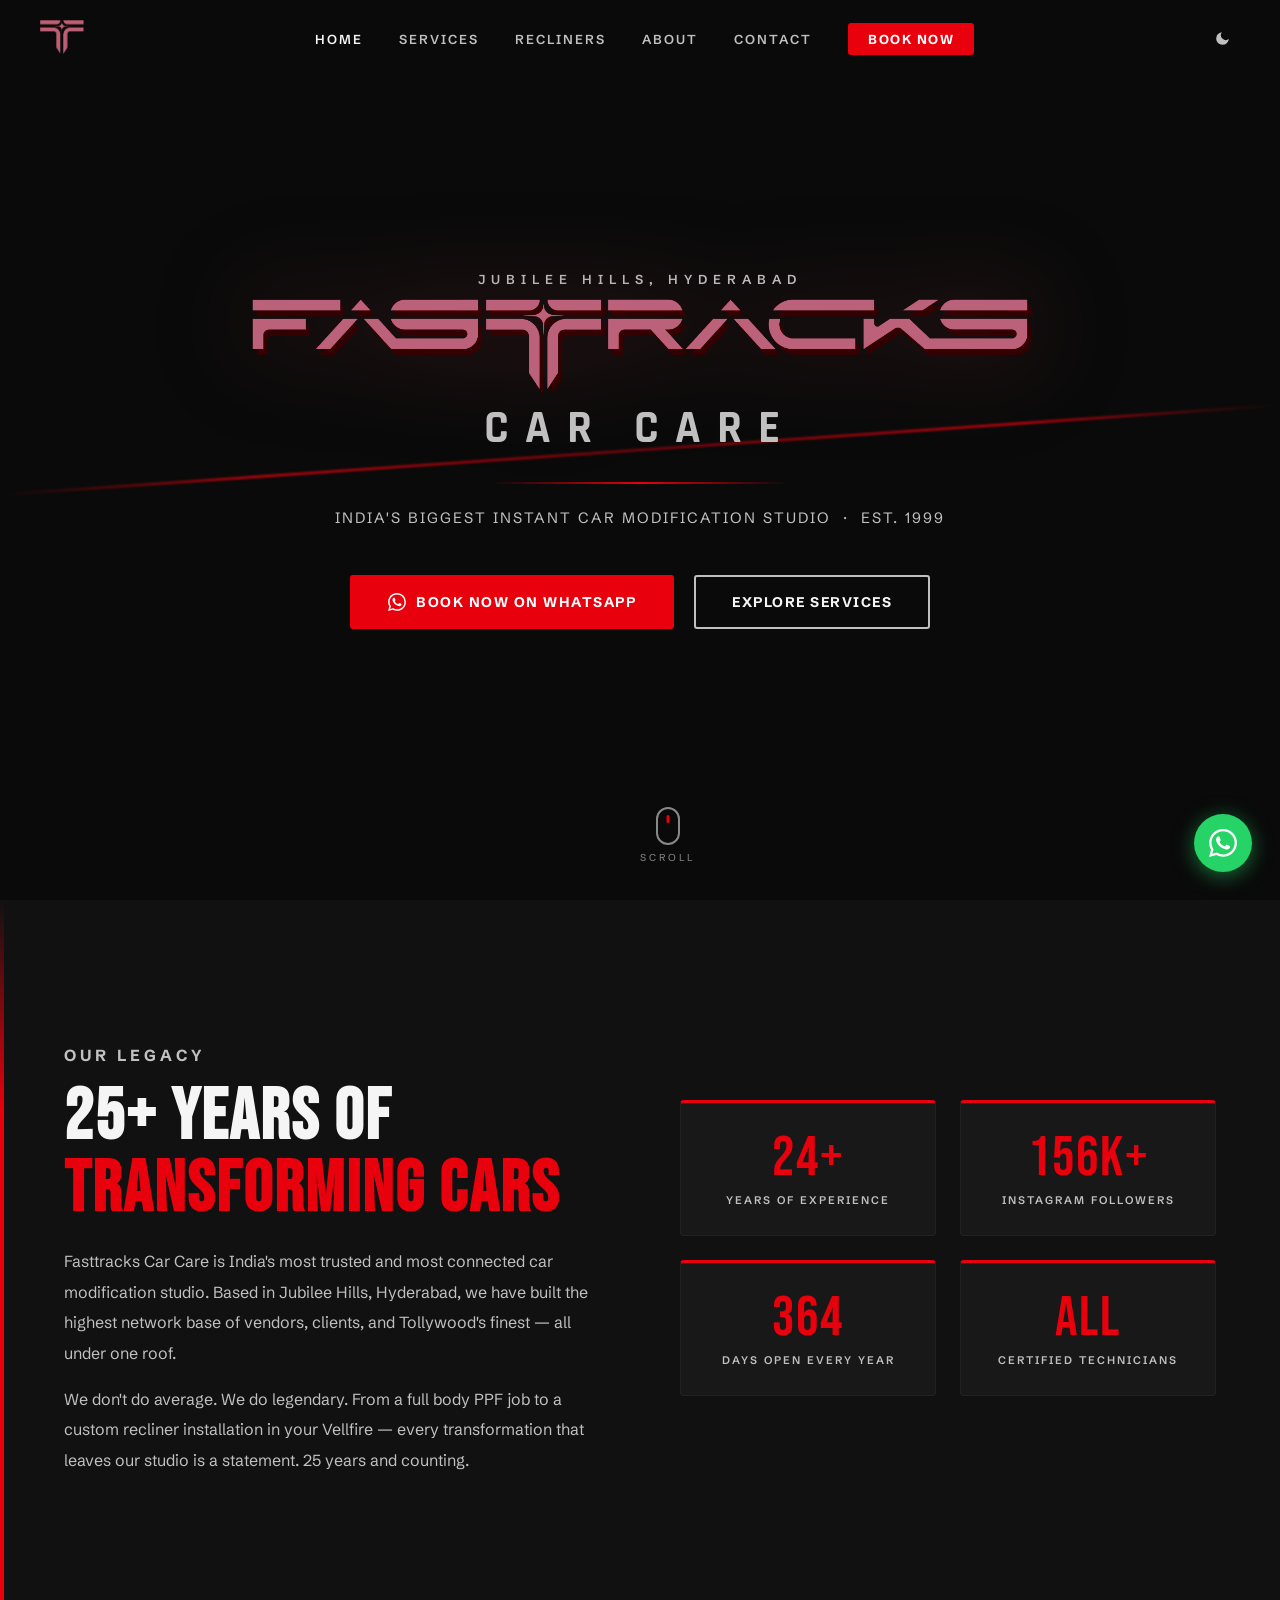
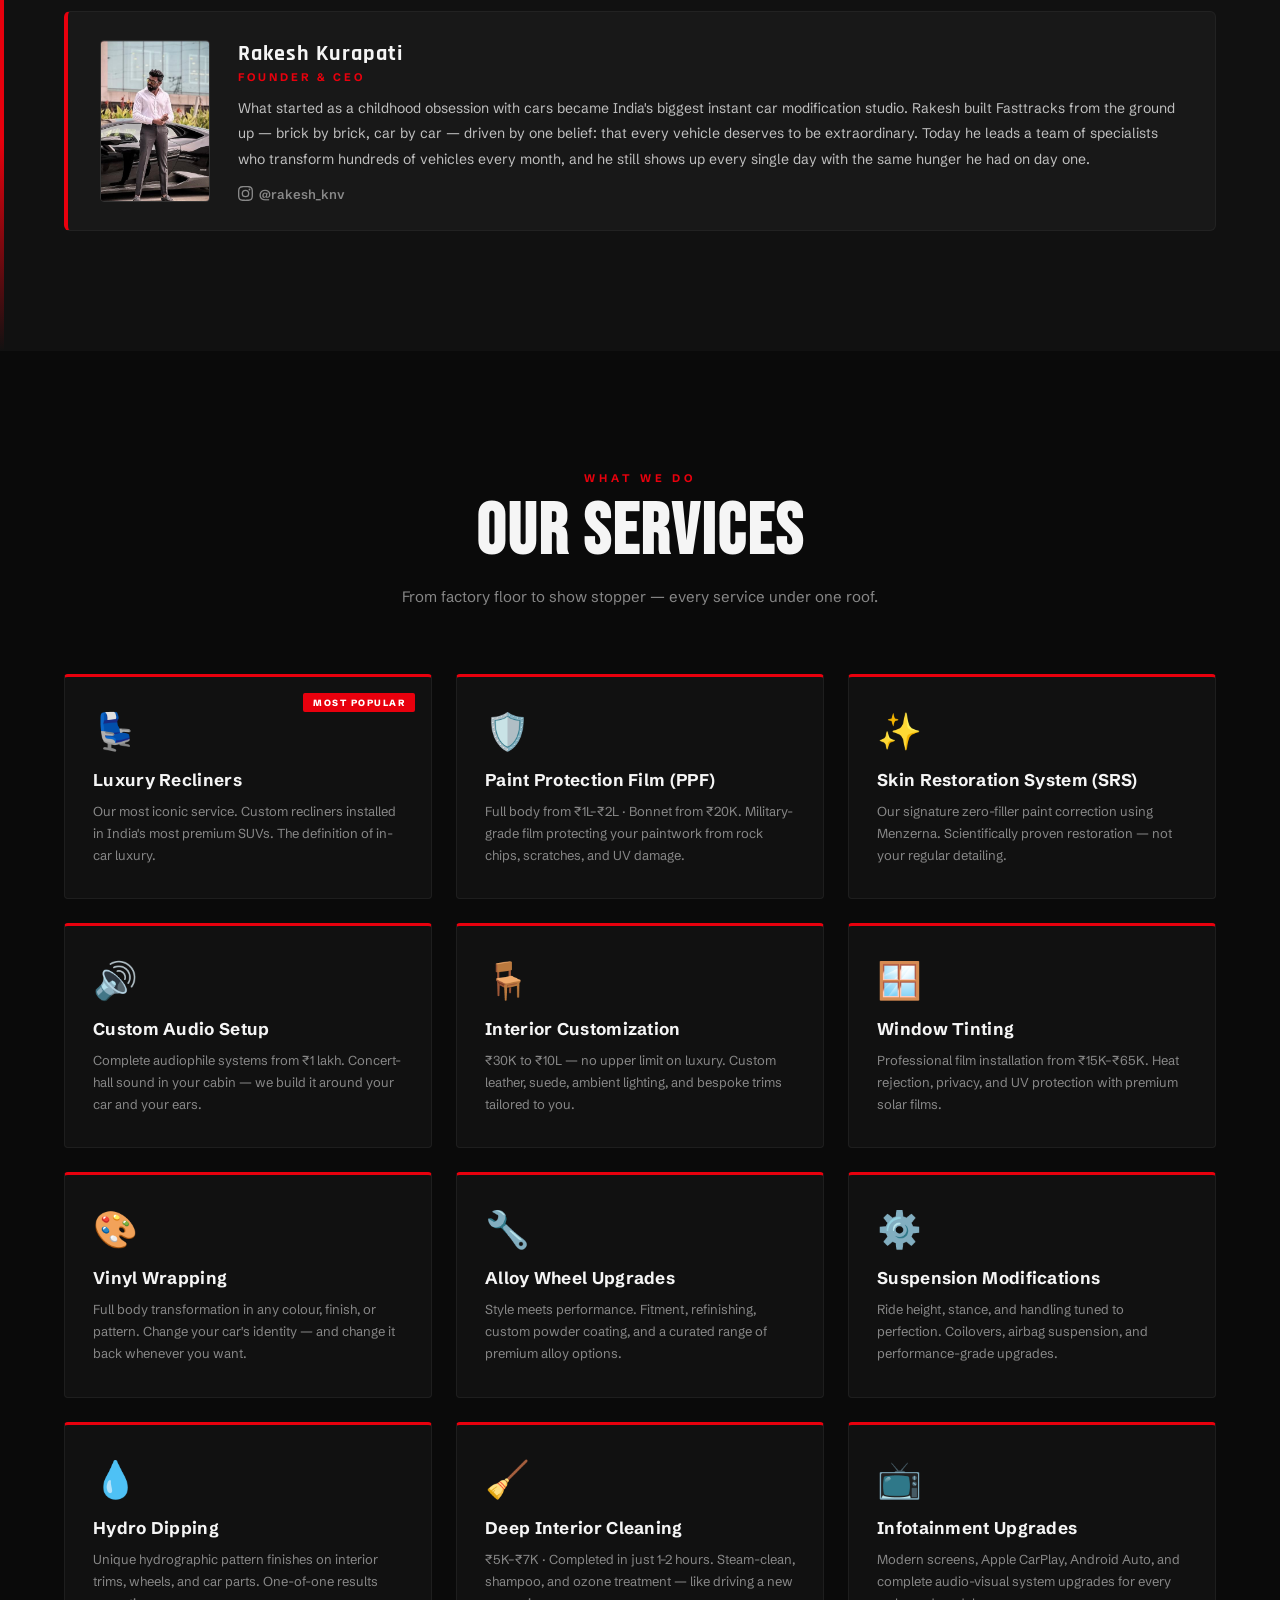
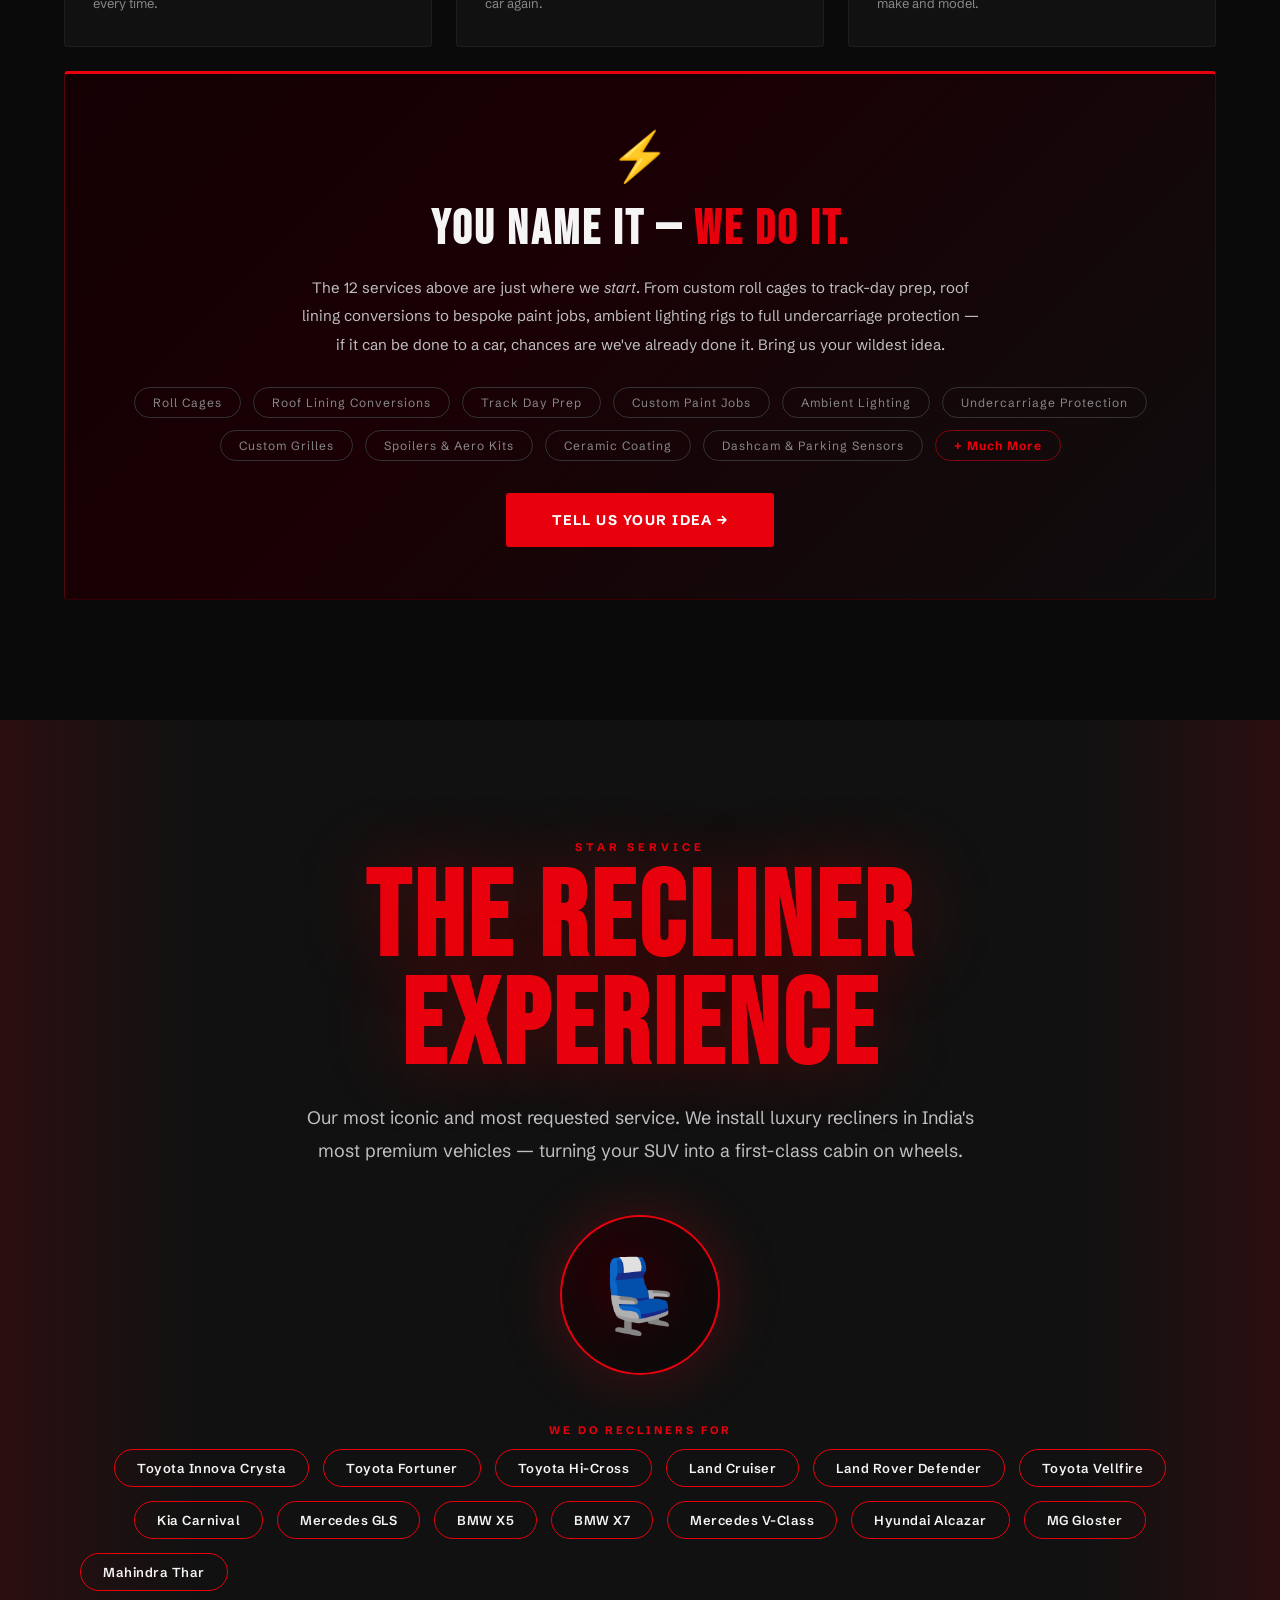
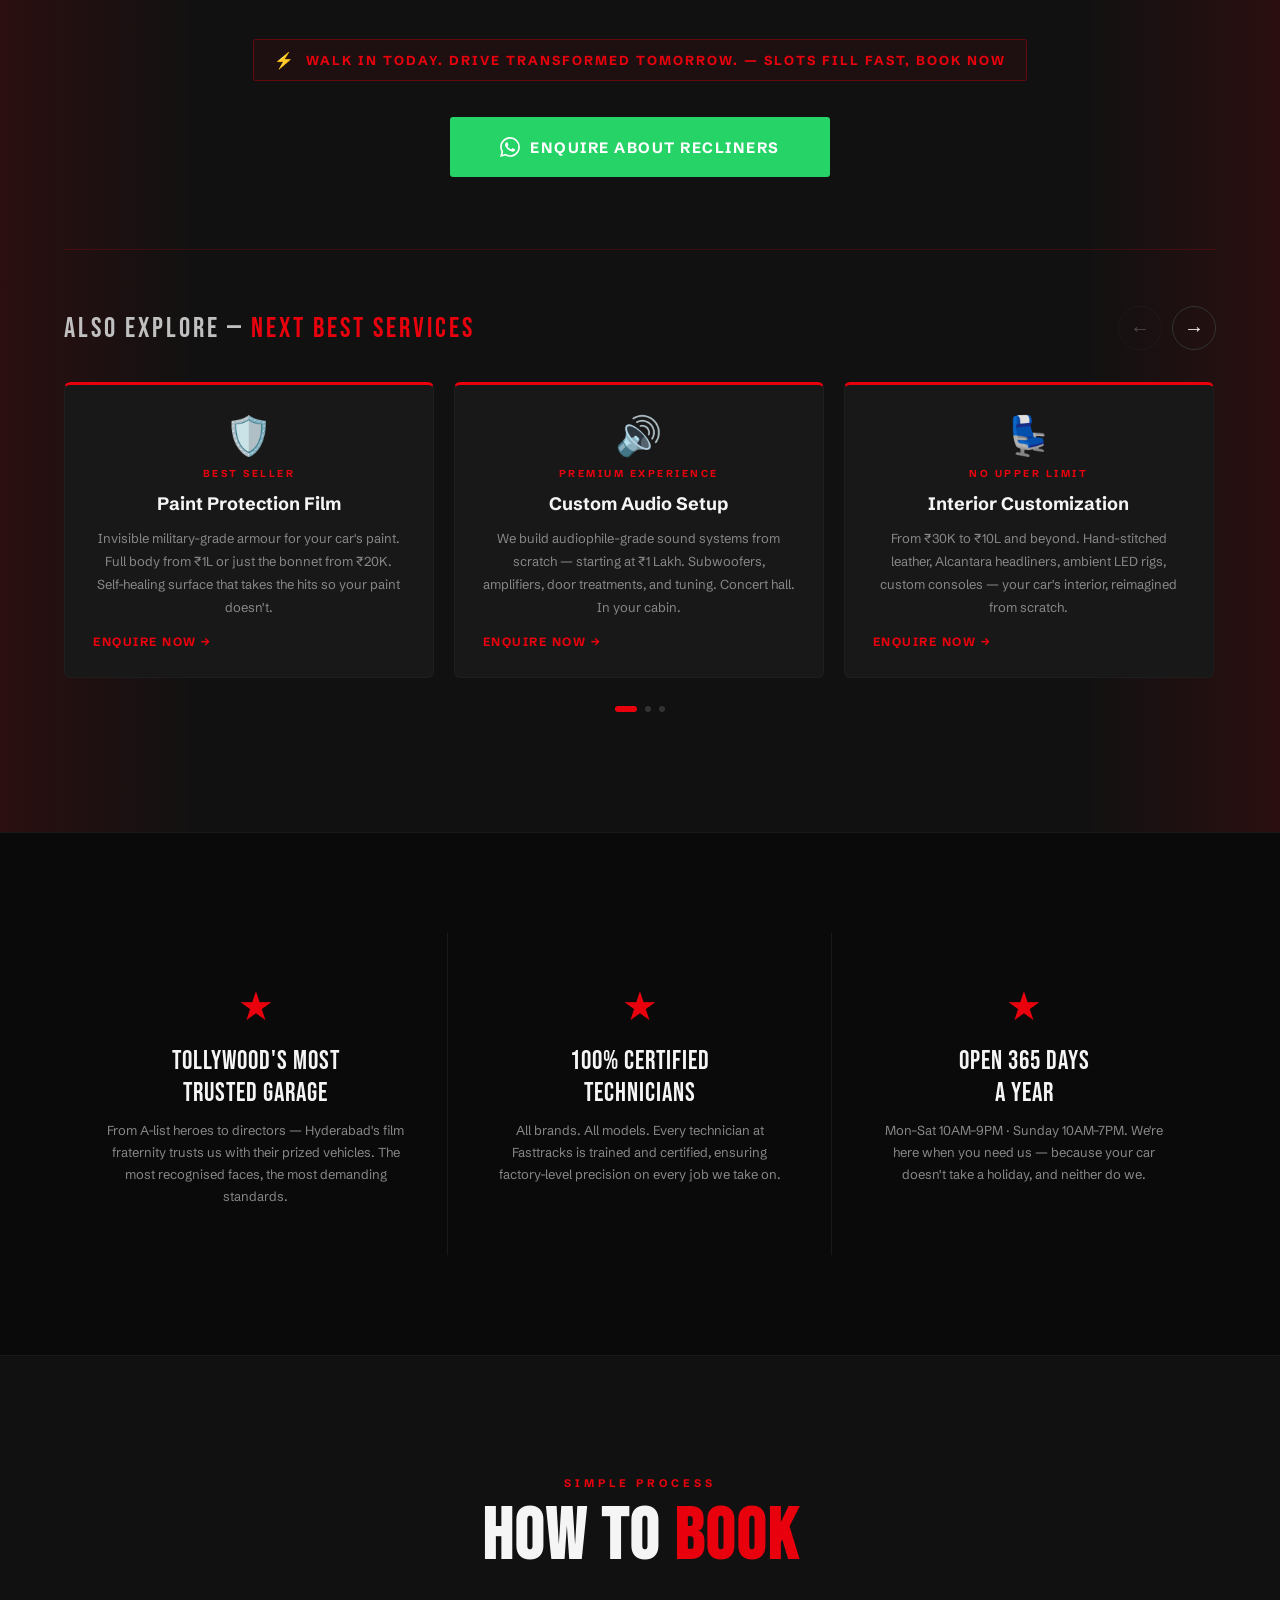
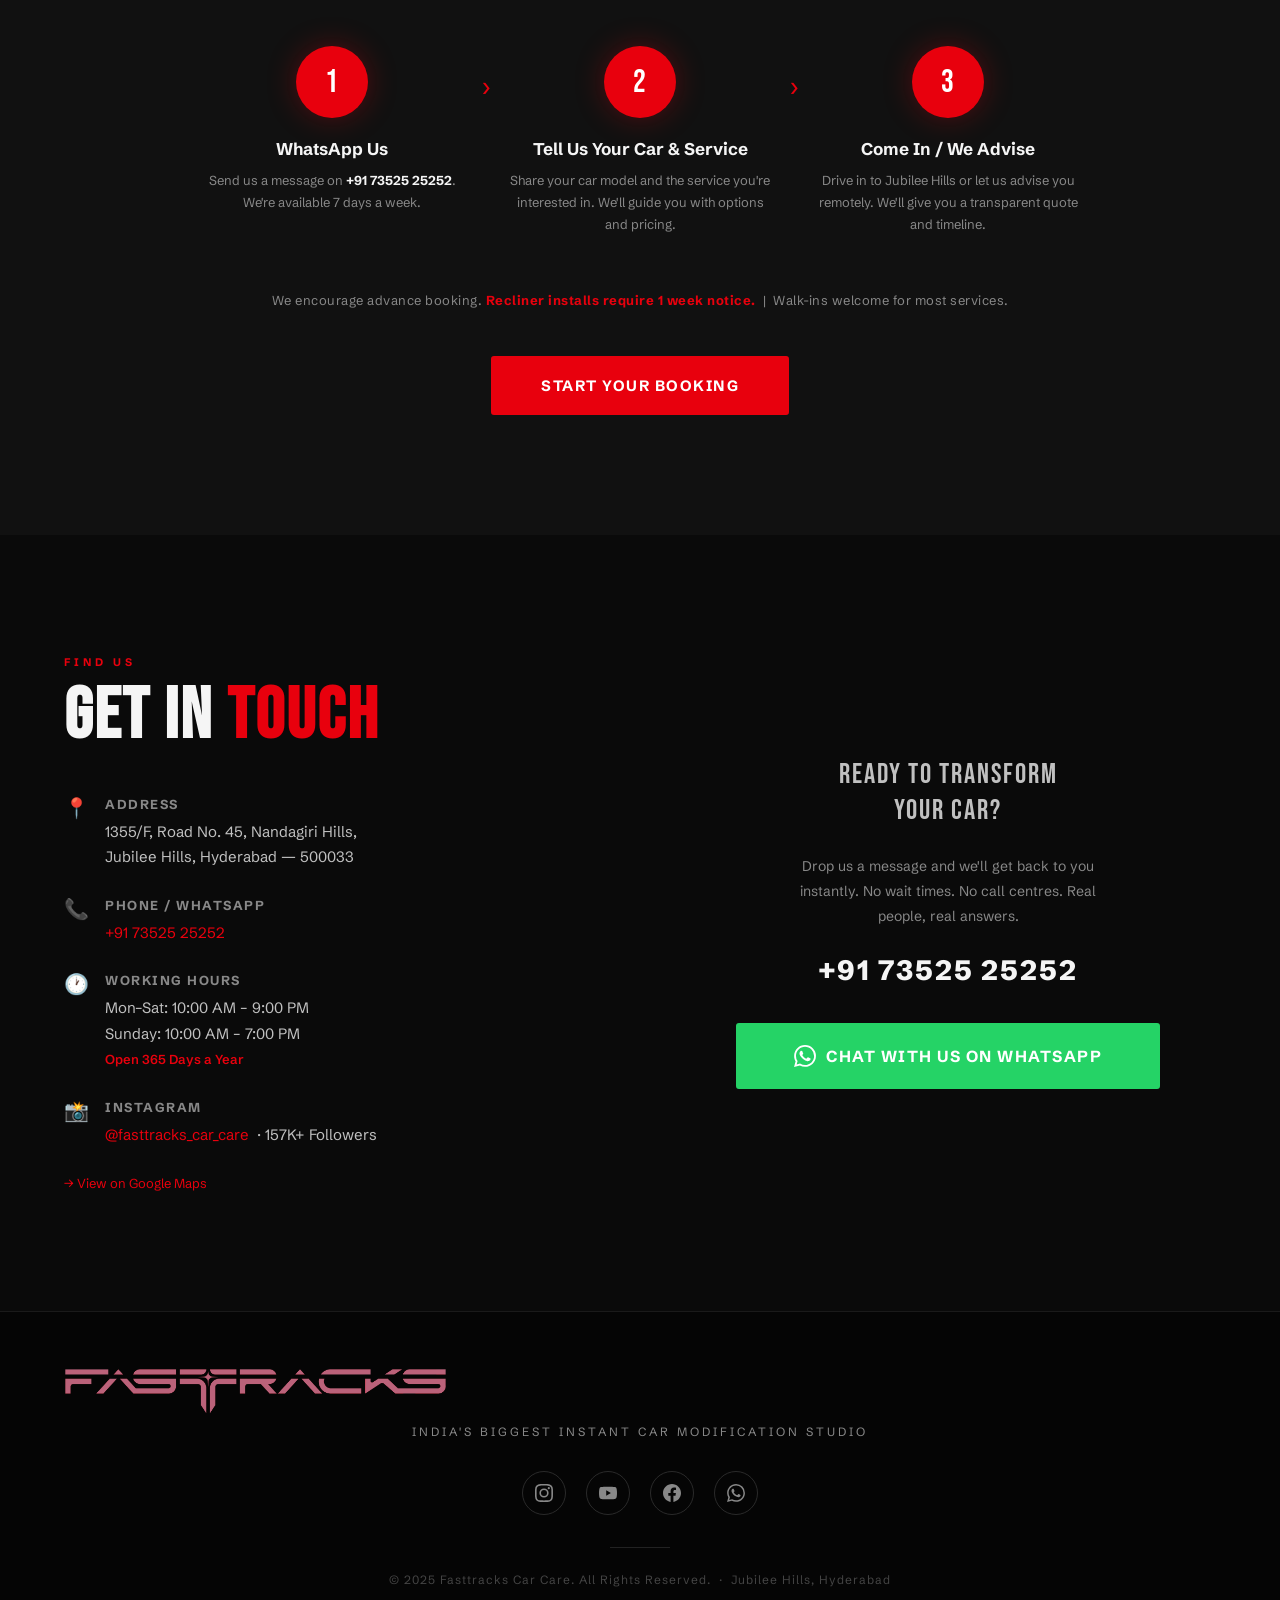
<file: fasttracks.html>
<!DOCTYPE html>
<html lang="en">
<head>
  <meta charset="UTF-8" />
  <link rel="icon" type="image/png" href="fasttracks_icon.png" />
  <link rel="apple-touch-icon" href="fasttracks_icon.png" />
  <meta name="viewport" content="width=device-width, initial-scale=1.0" />
  <meta name="description" content="Fasttracks Car Care — India's Biggest Instant Car Modification Studio. Based in Jubilee Hills, Hyderabad. PPF, Recliners, Custom Audio, Detailing & more." />
  <title>Fasttracks Car Care | India's Biggest Car Modification Studio</title>
  <link rel="preconnect" href="https://fonts.googleapis.com" />
  <link rel="preconnect" href="https://fonts.gstatic.com" crossorigin />
  <link href="https://fonts.googleapis.com/css2?family=Bebas+Neue&family=Rajdhani:wght@700&family=Schibsted+Grotesk:ital,wght@0,400;0,500;0,600;0,700;1,400&display=swap" rel="stylesheet" />

  <style>
    /* ─── RESET & BASE ─────────────────────────────────────────────────── */
    *, *::before, *::after { margin: 0; padding: 0; box-sizing: border-box; }

    :root {
      --black:   #0A0A0A;
      --black2:  #111111;
      --black3:  #181818;
      --red:     #E8000D;
      --red-dim: #a00009;
      --silver:  #C0C0C0;
      --white:   #F5F5F5;
      --gray:    #888888;
      --bebas:   'Bebas Neue', cursive;
      --inter:   'Schibsted Grotesk', sans-serif;
    }

    html { scroll-behavior: smooth; }

    body {
      background: var(--black);
      color: var(--white);
      font-family: var(--inter);
      overflow-x: hidden;
      -webkit-font-smoothing: antialiased;
    }

    ::selection { background: var(--red); color: #fff; }

    a { text-decoration: none; color: inherit; }

    img { max-width: 100%; display: block; }

    /* ─── SCROLLBAR ────────────────────────────────────────────────────── */
    ::-webkit-scrollbar { width: 6px; }
    ::-webkit-scrollbar-track { background: var(--black); }
    ::-webkit-scrollbar-thumb { background: var(--red); border-radius: 3px; }

    /* ─── UTILITY ──────────────────────────────────────────────────────── */
    .section-inner {
      max-width: 1200px;
      margin: 0 auto;
      padding: 0 24px;
    }

    .section-label {
      font-family: var(--inter);
      font-size: 11px;
      font-weight: 700;
      letter-spacing: 4px;
      text-transform: uppercase;
      color: var(--red);
      margin-bottom: 12px;
    }

    .section-heading {
      font-family: var(--bebas);
      font-size: clamp(40px, 6vw, 72px);
      letter-spacing: 2px;
      line-height: 1;
      color: var(--white);
    }

    .red-text { color: var(--red); }

    /* ─── SCROLL REVEAL ────────────────────────────────────────────────── */
    .reveal {
      opacity: 0;
      transform: translateY(40px);
      transition: opacity 0.75s ease, transform 0.75s ease;
    }
    .reveal.visible {
      opacity: 1;
      transform: translateY(0);
    }
    .reveal-left {
      opacity: 0;
      transform: translateX(-50px);
      transition: opacity 0.7s ease, transform 0.7s ease;
    }
    .reveal-left.visible {
      opacity: 1;
      transform: translateX(0);
    }
    .reveal-delay-1 { transition-delay: 0.1s; }
    .reveal-delay-2 { transition-delay: 0.2s; }
    .reveal-delay-3 { transition-delay: 0.3s; }
    .reveal-delay-4 { transition-delay: 0.4s; }
    .reveal-delay-5 { transition-delay: 0.5s; }

    /* ─── BUTTONS ──────────────────────────────────────────────────────── */
    .btn {
      display: inline-flex;
      align-items: center;
      gap: 10px;
      padding: 16px 36px;
      font-family: var(--inter);
      font-weight: 700;
      font-size: 14px;
      letter-spacing: 1.5px;
      text-transform: uppercase;
      border-radius: 3px;
      cursor: pointer;
      transition: all 0.3s ease;
      border: 2px solid transparent;
      position: relative;
      overflow: hidden;
    }
    .btn::after {
      content: '';
      position: absolute;
      inset: 0;
      background: rgba(255,255,255,0.08);
      opacity: 0;
      transition: opacity 0.3s;
    }
    .btn:hover::after { opacity: 1; }

    .btn-red {
      background: var(--red);
      color: #fff;
      border-color: var(--red);
    }
    .btn-red:hover {
      background: #ff1a24;
      border-color: #ff1a24;
      transform: translateY(-2px);
      box-shadow: 0 8px 30px rgba(232,0,13,0.45);
    }

    .btn-outline {
      background: transparent;
      color: var(--white);
      border-color: var(--silver);
    }
    .btn-outline:hover {
      border-color: var(--red);
      color: var(--red);
      transform: translateY(-2px);
    }

    .btn-whatsapp {
      background: #25D366;
      color: #fff;
      border-color: #25D366;
      animation: waPulse 2.2s ease-in-out infinite;
    }
    .btn-whatsapp:hover {
      background: #1ebe5d;
      transform: translateY(-2px);
      animation: none;
      box-shadow: 0 8px 30px rgba(37,211,102,0.5);
    }

    @keyframes waPulse {
      0%, 100% { box-shadow: 0 0 0 0 rgba(37,211,102,0.55); }
      50%       { box-shadow: 0 0 0 14px rgba(37,211,102,0); }
    }

    /* ════════════════════════════════════════════════════════════════════
       NAV
    ════════════════════════════════════════════════════════════════════ */
    #navbar {
      position: fixed;
      top: 0; left: 0; right: 0;
      z-index: 1000;
      padding: 20px 40px;
      display: flex;
      align-items: center;
      justify-content: space-between;
      transition: background 0.4s ease, padding 0.4s ease, border-bottom 0.4s ease;
    }
    #navbar.scrolled {
      background: rgba(10,10,10,0.97);
      padding: 14px 40px;
      border-bottom: 2px solid var(--red);
      backdrop-filter: blur(8px);
    }

    /* ── LOGO SHARED STYLES ─────────────────────── */
    .ft-logo-img {
      display: block;
      /* Convert maroon-on-white PNG to show on dark background */
      filter: invert(1) hue-rotate(180deg) brightness(0.58) saturate(2.2) contrast(1.1);
    }

    .nav-logo {
      display: inline-flex;
      align-items: center;
      transition: all 0.3s;
    }
    .nav-logo .ft-logo-img {
      height: 36px;
      width: auto;
    }
    #navbar.scrolled .nav-logo .ft-logo-img { height: 28px; }

    /* ────────────────────────────────────────────── */

    .nav-links {
      display: flex;
      gap: 36px;
      list-style: none;
    }
    .nav-links a {
      font-size: 13px;
      font-weight: 600;
      letter-spacing: 2px;
      text-transform: uppercase;
      color: var(--silver);
      transition: color 0.3s;
      position: relative;
    }
    .nav-links a::after {
      content: '';
      position: absolute;
      bottom: -4px; left: 0;
      width: 0; height: 2px;
      background: var(--red);
      transition: width 0.3s;
    }
    .nav-links a:hover { color: var(--white); }
    .nav-links a:hover::after { width: 100%; }

    .nav-cta {
      background: var(--red);
      color: #fff !important;
      padding: 8px 20px;
      border-radius: 3px;
      font-weight: 700 !important;
      letter-spacing: 1.5px !important;
    }
    .nav-cta::after { display: none !important; }
    .nav-cta:hover { background: #ff1a24 !important; }

    /* Hamburger */
    .hamburger {
      display: none;
      flex-direction: column;
      gap: 5px;
      cursor: pointer;
      padding: 4px;
    }
    .hamburger span {
      display: block;
      width: 26px; height: 2px;
      background: var(--white);
      transition: all 0.3s;
    }
    .hamburger.open span:nth-child(1) { transform: translateY(7px) rotate(45deg); }
    .hamburger.open span:nth-child(2) { opacity: 0; }
    .hamburger.open span:nth-child(3) { transform: translateY(-7px) rotate(-45deg); }

    /* Mobile nav */
    .mobile-nav {
      display: none;
      position: fixed;
      top: 0; left: 0; right: 0; bottom: 0;
      background: rgba(10,10,10,0.98);
      z-index: 999;
      flex-direction: column;
      align-items: center;
      justify-content: center;
      gap: 40px;
    }
    .mobile-nav.open { display: flex; }
    .mobile-nav a {
      font-family: var(--bebas);
      font-size: 48px;
      letter-spacing: 4px;
      color: var(--white);
      transition: color 0.3s;
    }
    .mobile-nav a:hover { color: var(--red); }

    /* ════════════════════════════════════════════════════════════════════
       HERO
    ════════════════════════════════════════════════════════════════════ */
    #home {
      position: relative;
      width: 100%;
      min-height: 100vh;
      display: flex;
      align-items: center;
      justify-content: center;
      overflow: hidden;
      background: var(--black);
    }

    /* Lamborghini airflow canvas */
    /* Speed streak lines */
    .hero-streaks {
      position: absolute;
      inset: 0;
      overflow: hidden;
      pointer-events: none;
    }
    .streak {
      position: absolute;
      height: 1px;
      background: linear-gradient(90deg, transparent, var(--red), transparent);
      opacity: 0;
      animation: streak-move 3s linear infinite;
    }
    .streak:nth-child(1)  { top: 20%; width: 60%;  left: -60%; animation-delay: 0s;    animation-duration: 2.2s; opacity: 0.6; }
    .streak:nth-child(2)  { top: 35%; width: 40%;  left: -40%; animation-delay: 0.4s;  animation-duration: 1.8s; opacity: 0.4; }
    .streak:nth-child(3)  { top: 50%; width: 80%;  left: -80%; animation-delay: 0.8s;  animation-duration: 2.5s; opacity: 0.7; height: 2px; }
    .streak:nth-child(4)  { top: 65%; width: 50%;  left: -50%; animation-delay: 1.2s;  animation-duration: 2.0s; opacity: 0.5; }
    .streak:nth-child(5)  { top: 78%; width: 70%;  left: -70%; animation-delay: 0.2s;  animation-duration: 2.8s; opacity: 0.3; }
    .streak:nth-child(6)  { top: 42%; width: 90%;  left: -90%; animation-delay: 1.6s;  animation-duration: 1.6s; opacity: 0.8; height: 2px; }
    .streak:nth-child(7)  { top: 58%; width: 35%;  left: -35%; animation-delay: 2.0s;  animation-duration: 2.2s; opacity: 0.4; }
    .streak:nth-child(8)  { top: 88%; width: 55%;  left: -55%; animation-delay: 0.6s;  animation-duration: 2.0s; opacity: 0.5; }
    .streak:nth-child(9)  { top: 12%; width: 45%;  left: -45%; animation-delay: 1.0s;  animation-duration: 3.0s; opacity: 0.3; }
    .streak:nth-child(10) { top: 70%; width: 65%;  left: -65%; animation-delay: 1.8s;  animation-duration: 1.9s; opacity: 0.6; }

    @keyframes streak-move {
      0%   { transform: translateX(0);      opacity: 0; }
      10%  { opacity: 1; }
      90%  { opacity: 1; }
      100% { transform: translateX(200vw);  opacity: 0; }
    }

    /* Diagonal red glow line through hero */
    .hero-glow-line {
      position: absolute;
      top: 50%; left: 0;
      width: 100%;
      height: 2px;
      background: linear-gradient(90deg, transparent 0%, var(--red) 20%, rgba(232,0,13,0.6) 50%, var(--red) 80%, transparent 100%);
      transform: rotate(-4deg) translateY(-50%);
      filter: blur(1px);
      animation: glowPulse 3s ease-in-out infinite;
    }
    @keyframes glowPulse {
      0%, 100% { opacity: 0.3; filter: blur(1px); }
      50%       { opacity: 0.8; filter: blur(0px) drop-shadow(0 0 8px var(--red)); }
    }

    /* Particle dots */
    .hero-particles {
      position: absolute;
      inset: 0;
      pointer-events: none;
    }
    .particle {
      position: absolute;
      width: 2px; height: 2px;
      background: var(--red);
      border-radius: 50%;
      animation: particleDrift linear infinite;
      opacity: 0;
    }
    @keyframes particleDrift {
      0%   { transform: translate(0, 0) scale(0); opacity: 0; }
      20%  { opacity: 1; }
      80%  { opacity: 0.6; }
      100% { transform: translate(var(--dx), var(--dy)) scale(1.5); opacity: 0; }
    }

    /* Hero content */
    .hero-content {
      position: relative;
      z-index: 10;
      text-align: center;
      padding: 0 20px;
      width: 100%;
      max-width: 1200px;
    }

    .hero-eyebrow {
      font-size: 13px;
      font-weight: 600;
      letter-spacing: 6px;
      text-transform: uppercase;
      color: var(--silver);
      opacity: 0;
      animation: fadeSlideUp 0.8s ease forwards;
      animation-delay: 0.2s;
      margin-bottom: 10px;
    }

    .hero-logo {
      width: 100%;
      max-width: 780px;
      margin: 0 auto;
      opacity: 0;
      animation: heroTitleIn 1.2s cubic-bezier(0.16,1,0.3,1) forwards;
      animation-delay: 0.4s;
    }
    .hero-logo .ft-logo-img {
      width: 100%;
      height: auto;
      filter: invert(1) hue-rotate(180deg) brightness(0.58) saturate(2.2) contrast(1.1)
              drop-shadow(4px 6px 0 rgba(60,0,0,0.8)) drop-shadow(0 0 50px rgba(132,46,54,0.4));
    }

    .hero-sub {
      font-family: 'Rajdhani', sans-serif;
      font-weight: 700;
      font-size: clamp(18px, 4vw, 46px);
      color: var(--silver);
      letter-spacing: 16px;
      text-transform: uppercase;
      opacity: 0;
      animation: fadeSlideUp 0.8s ease forwards;
      animation-delay: 0.9s;
      margin-top: 4px;
    }

    .hero-divider {
      width: 0;
      height: 2px;
      background: linear-gradient(90deg, transparent, var(--red), transparent);
      margin: 24px auto;
      animation: expandLine 0.8s ease forwards;
      animation-delay: 1.2s;
    }
    @keyframes expandLine {
      to { width: 300px; }
    }

    .hero-tagline {
      font-size: clamp(12px, 2vw, 15px);
      font-weight: 400;
      color: var(--silver);
      letter-spacing: 2px;
      text-transform: uppercase;
      opacity: 0;
      animation: fadeSlideUp 0.8s ease forwards;
      animation-delay: 1.4s;
      margin-bottom: 48px;
    }

    .hero-buttons {
      display: flex;
      gap: 20px;
      justify-content: center;
      flex-wrap: wrap;
      opacity: 0;
      animation: fadeSlideUp 0.8s ease forwards;
      animation-delay: 1.7s;
    }

    @keyframes heroTitleIn {
      0%   { opacity: 0; transform: translateY(50px) scale(0.85); }
      65%  { opacity: 1; transform: translateY(-6px) scale(1.01); }
      100% { opacity: 1; transform: translateY(0) scale(1); }
    }
    @keyframes fadeSlideUp {
      from { opacity: 0; transform: translateY(20px); }
      to   { opacity: 1; transform: translateY(0); }
    }

    /* Scroll indicator */
    .scroll-indicator {
      position: absolute;
      bottom: 36px;
      left: 50%;
      transform: translateX(-50%);
      display: flex;
      flex-direction: column;
      align-items: center;
      gap: 6px;
      opacity: 0;
      animation: fadeSlideUp 0.8s ease forwards 2.2s;
      cursor: pointer;
    }
    .scroll-indicator span {
      font-size: 10px;
      letter-spacing: 3px;
      text-transform: uppercase;
      color: var(--gray);
    }
    .scroll-mouse {
      width: 24px; height: 38px;
      border: 2px solid var(--gray);
      border-radius: 12px;
      position: relative;
    }
    .scroll-mouse::after {
      content: '';
      position: absolute;
      top: 6px; left: 50%;
      transform: translateX(-50%);
      width: 3px; height: 8px;
      background: var(--red);
      border-radius: 2px;
      animation: scrollDown 1.6s ease-in-out infinite;
    }
    @keyframes scrollDown {
      0%   { opacity: 1; transform: translateX(-50%) translateY(0); }
      100% { opacity: 0; transform: translateX(-50%) translateY(14px); }
    }

    /* Hero fade on scroll — handled via JS opacity */
    #home { transition: opacity 0.1s linear; }

    /* ════════════════════════════════════════════════════════════════════
       ABOUT / LEGACY
    ════════════════════════════════════════════════════════════════════ */
    #about {
      padding: 120px 0;
      background: var(--black2);
      position: relative;
    }
    #about::before {
      content: '';
      position: absolute;
      left: 0; top: 0; bottom: 0;
      width: 4px;
      background: linear-gradient(180deg, transparent, var(--red) 20%, var(--red) 80%, transparent);
    }

    .about-grid {
      display: grid;
      grid-template-columns: 1fr 1fr;
      gap: 80px;
      align-items: center;
    }

    .about-text p {
      font-size: 16px;
      line-height: 1.9;
      color: var(--silver);
      margin-top: 20px;
    }

    .about-text .section-heading { margin-bottom: 6px; }

    /* Stats grid */
    .stats-grid {
      display: grid;
      grid-template-columns: 1fr 1fr;
      gap: 24px;
    }

    .stat-card {
      background: var(--black3);
      border: 1px solid #222;
      border-top: 3px solid var(--red);
      padding: 28px 24px;
      border-radius: 4px;
      text-align: center;
      transition: transform 0.3s, box-shadow 0.3s;
    }
    .stat-card:hover {
      transform: translateY(-4px);
      box-shadow: 0 12px 40px rgba(232,0,13,0.15);
    }

    .stat-number {
      font-family: var(--bebas);
      font-size: 56px;
      color: var(--red);
      line-height: 1;
      letter-spacing: 2px;
    }

    .stat-label {
      font-size: 11px;
      font-weight: 600;
      letter-spacing: 2px;
      text-transform: uppercase;
      color: var(--silver);
      margin-top: 6px;
    }

    /* ════════════════════════════════════════════════════════════════════
       SERVICES
    ════════════════════════════════════════════════════════════════════ */
    #services {
      padding: 120px 0;
      background: var(--black);
    }

    .services-header {
      text-align: center;
      margin-bottom: 64px;
    }

    .services-grid {
      display: grid;
      grid-template-columns: repeat(3, 1fr);
      gap: 24px;
    }

    .service-card {
      background: var(--black2);
      border: 1px solid #1e1e1e;
      border-top: 3px solid var(--red);
      border-radius: 4px;
      padding: 32px 28px;
      position: relative;
      cursor: default;
      transition: transform 0.35s cubic-bezier(0.34,1.56,0.64,1),
                  box-shadow 0.35s ease,
                  border-color 0.35s ease;
      overflow: hidden;
    }
    .service-card::before {
      content: '';
      position: absolute;
      inset: 0;
      border-radius: 4px;
      border: 1.5px solid transparent;
      transition: border-color 0.35s;
    }
    .service-card:hover {
      transform: translateY(-8px);
      box-shadow: 0 20px 60px rgba(232,0,13,0.18);
      border-color: var(--red);
    }
    .service-card:hover::before { border-color: rgba(232,0,13,0.3); }

    .service-icon {
      font-size: 36px;
      margin-bottom: 16px;
      display: block;
    }

    .service-name {
      font-size: 17px;
      font-weight: 700;
      color: var(--white);
      margin-bottom: 10px;
      letter-spacing: 0.3px;
    }

    .service-desc {
      font-size: 13px;
      color: var(--gray);
      line-height: 1.7;
    }

    .badge-popular {
      position: absolute;
      top: 16px; right: 16px;
      background: var(--red);
      color: #fff;
      font-size: 9px;
      font-weight: 800;
      letter-spacing: 1.5px;
      text-transform: uppercase;
      padding: 4px 10px;
      border-radius: 2px;
    }

    /* ════════════════════════════════════════════════════════════════════
       RECLINERS — STAR SERVICE
    ════════════════════════════════════════════════════════════════════ */
    #recliners {
      padding: 120px 0;
      background: var(--black2);
      position: relative;
      overflow: hidden;
    }

    /* Edge glow */
    #recliners::before,
    #recliners::after {
      content: '';
      position: absolute;
      top: 0; bottom: 0;
      width: 200px;
      pointer-events: none;
    }
    #recliners::before {
      left: 0;
      background: linear-gradient(90deg, rgba(232,0,13,0.12), transparent);
    }
    #recliners::after {
      right: 0;
      background: linear-gradient(-90deg, rgba(232,0,13,0.12), transparent);
    }

    .recliners-inner {
      text-align: center;
      position: relative;
      z-index: 2;
    }

    .recliners-heading {
      font-family: var(--bebas);
      font-size: clamp(56px, 10vw, 120px);
      color: var(--red);
      letter-spacing: 4px;
      line-height: 0.9;
      text-shadow: 0 0 80px rgba(232,0,13,0.3);
    }

    .recliners-sub {
      font-size: clamp(14px, 2vw, 18px);
      color: var(--silver);
      max-width: 680px;
      margin: 20px auto 48px;
      line-height: 1.8;
    }

    .car-badges {
      display: flex;
      flex-wrap: wrap;
      gap: 14px;
      justify-content: center;
      margin-bottom: 48px;
    }

    .car-badge {
      background: transparent;
      border: 1.5px solid var(--red);
      color: var(--white);
      padding: 10px 22px;
      border-radius: 100px;
      font-size: 13px;
      font-weight: 600;
      letter-spacing: 0.5px;
      transition: background 0.3s, color 0.3s;
      opacity: 0;
      transform: translateX(-30px);
    }
    .car-badge.visible {
      opacity: 1;
      transform: translateX(0);
      transition: opacity 0.5s ease, transform 0.5s ease, background 0.3s, color 0.3s;
    }
    .car-badge:hover {
      background: var(--red);
      color: #fff;
    }

    .recliners-note {
      display: inline-flex;
      align-items: center;
      gap: 10px;
      font-size: 13px;
      font-weight: 700;
      letter-spacing: 2px;
      text-transform: uppercase;
      color: var(--red);
      border: 1px solid rgba(232,0,13,0.35);
      border-radius: 3px;
      padding: 10px 20px;
      margin-bottom: 36px;
      background: rgba(232,0,13,0.06);
    }
    .recliners-note::before {
      content: '⚡';
      font-size: 16px;
    }

    /* Recliner seat visual */
    .recliner-visual {
      margin: 0 auto 48px;
      width: 160px; height: 160px;
      border-radius: 50%;
      background: radial-gradient(circle at 40% 40%, #2a0005, var(--black) 70%);
      border: 2px solid var(--red);
      display: flex;
      align-items: center;
      justify-content: center;
      font-size: 72px;
      box-shadow: 0 0 60px rgba(232,0,13,0.25), inset 0 0 40px rgba(232,0,13,0.05);
      animation: seatPulse 4s ease-in-out infinite;
    }
    @keyframes seatPulse {
      0%, 100% { box-shadow: 0 0 60px rgba(232,0,13,0.25), inset 0 0 40px rgba(232,0,13,0.05); }
      50%       { box-shadow: 0 0 100px rgba(232,0,13,0.45), inset 0 0 60px rgba(232,0,13,0.1); }
    }

    /* ─── FEATURED CAROUSEL ─────────────────────────────────────────── */
    .feat-section {
      margin-top: 72px;
      padding-top: 56px;
      border-top: 1px solid rgba(232,0,13,0.18);
      position: relative;
    }

    .feat-header {
      display: flex;
      align-items: center;
      justify-content: space-between;
      margin-bottom: 32px;
      flex-wrap: wrap;
      gap: 16px;
    }

    .feat-title {
      font-family: var(--bebas);
      font-size: 28px;
      letter-spacing: 3px;
      color: var(--silver);
    }
    .feat-title span { color: var(--red); }

    .feat-nav {
      display: flex;
      gap: 10px;
    }
    .feat-arrow {
      width: 44px; height: 44px;
      border-radius: 50%;
      border: 1.5px solid #333;
      background: transparent;
      color: var(--white);
      font-size: 20px;
      cursor: pointer;
      display: flex; align-items: center; justify-content: center;
      transition: background 0.25s, border-color 0.25s, transform 0.2s;
      user-select: none;
    }
    .feat-arrow:hover {
      background: var(--red);
      border-color: var(--red);
      transform: scale(1.08);
    }
    .feat-arrow:disabled { opacity: 0.25; cursor: default; transform: none; }

    .feat-track-wrap {
      overflow: hidden;
      cursor: grab;
      border-radius: 6px;
    }
    .feat-track-wrap.dragging { cursor: grabbing; }

    .feat-track {
      display: flex;
      gap: 20px;
      transition: transform 0.45s cubic-bezier(0.25, 1, 0.5, 1);
      will-change: transform;
    }

    .feat-card {
      flex: 0 0 calc(33.333% - 14px);
      min-width: 0;
      background: var(--black3);
      border: 1px solid #1e1e1e;
      border-top: 3px solid var(--red);
      border-radius: 6px;
      padding: 32px 28px 28px;
      display: flex;
      flex-direction: column;
      gap: 12px;
      transition: box-shadow 0.3s, border-color 0.3s, transform 0.3s;
      user-select: none;
    }
    .feat-card:hover {
      border-color: var(--red);
      box-shadow: 0 12px 40px rgba(232,0,13,0.15);
      transform: translateY(-4px);
    }

    .feat-card-icon {
      font-size: 38px;
      line-height: 1;
    }
    .feat-card-tag {
      font-size: 10px;
      font-weight: 700;
      letter-spacing: 2.5px;
      text-transform: uppercase;
      color: var(--red);
    }
    .feat-card-name {
      font-size: 18px;
      font-weight: 700;
      color: var(--white);
      line-height: 1.3;
    }
    .feat-card-desc {
      font-size: 13px;
      color: var(--gray);
      line-height: 1.75;
      flex: 1;
    }
    .feat-card-cta {
      display: inline-flex;
      align-items: center;
      gap: 6px;
      font-size: 12px;
      font-weight: 700;
      letter-spacing: 1.5px;
      text-transform: uppercase;
      color: var(--red);
      margin-top: 4px;
      transition: gap 0.2s;
    }
    .feat-card-cta:hover { gap: 10px; }

    .feat-dots {
      display: flex;
      justify-content: center;
      gap: 8px;
      margin-top: 28px;
    }
    .feat-dot {
      width: 6px; height: 6px;
      border-radius: 50%;
      background: #333;
      cursor: pointer;
      transition: background 0.3s, width 0.3s;
      border: none;
    }
    .feat-dot.active {
      background: var(--red);
      width: 22px;
      border-radius: 3px;
    }

    @media (max-width: 900px) {
      .feat-card { flex: 0 0 calc(50% - 10px); }
    }
    @media (max-width: 560px) {
      .feat-card { flex: 0 0 calc(85% - 10px); }
      .feat-title { font-size: 22px; }
    }

    /* ════════════════════════════════════════════════════════════════════
       SOCIAL PROOF
    ════════════════════════════════════════════════════════════════════ */
    #why {
      padding: 100px 0;
      background: var(--black);
      border-top: 1px solid #1a1a1a;
      border-bottom: 1px solid #1a1a1a;
    }

    .why-grid {
      display: grid;
      grid-template-columns: repeat(3, 1fr);
      gap: 0;
    }

    .why-item {
      padding: 48px 40px;
      text-align: center;
      border-right: 1px solid #1a1a1a;
      position: relative;
    }
    .why-item:last-child { border-right: none; }

    .why-icon {
      font-size: 40px;
      color: var(--red);
      display: block;
      margin-bottom: 16px;
    }

    .why-title {
      font-family: var(--bebas);
      font-size: 26px;
      letter-spacing: 1px;
      color: var(--white);
      margin-bottom: 10px;
      line-height: 1.2;
    }

    .why-desc {
      font-size: 13px;
      color: var(--gray);
      line-height: 1.7;
    }

    /* ════════════════════════════════════════════════════════════════════
       HOW TO BOOK
    ════════════════════════════════════════════════════════════════════ */
    #book {
      padding: 120px 0;
      background: var(--black2);
    }

    .book-header {
      text-align: center;
      margin-bottom: 72px;
    }

    .steps-row {
      display: flex;
      align-items: flex-start;
      justify-content: center;
      gap: 0;
      flex-wrap: wrap;
    }

    .step {
      flex: 1;
      min-width: 200px;
      max-width: 300px;
      text-align: center;
      padding: 0 20px;
    }

    .step-number {
      width: 72px; height: 72px;
      border-radius: 50%;
      background: var(--red);
      color: #fff;
      font-family: var(--bebas);
      font-size: 32px;
      letter-spacing: 1px;
      display: flex;
      align-items: center;
      justify-content: center;
      margin: 0 auto 20px;
      position: relative;
      box-shadow: 0 0 30px rgba(232,0,13,0.3);
    }

    .step-title {
      font-size: 17px;
      font-weight: 700;
      color: var(--white);
      margin-bottom: 10px;
    }

    .step-desc {
      font-size: 13px;
      color: var(--gray);
      line-height: 1.7;
    }

    .step-arrow {
      align-self: flex-start;
      padding-top: 24px;
      font-size: 28px;
      color: var(--red);
      opacity: 0.6;
    }

    .book-note {
      text-align: center;
      margin-top: 56px;
      font-size: 13px;
      color: var(--gray);
      letter-spacing: 0.5px;
    }
    .book-note strong { color: var(--red); }

    /* ════════════════════════════════════════════════════════════════════
       CONTACT
    ════════════════════════════════════════════════════════════════════ */
    #contact {
      padding: 120px 0;
      background: var(--black);
    }

    .contact-grid {
      display: grid;
      grid-template-columns: 1fr 1fr;
      gap: 80px;
      align-items: center;
    }

    .contact-heading {
      margin-bottom: 40px;
    }

    .contact-details {
      display: flex;
      flex-direction: column;
      gap: 24px;
    }

    .contact-item {
      display: flex;
      gap: 16px;
      align-items: flex-start;
    }

    .contact-icon {
      font-size: 20px;
      flex-shrink: 0;
      margin-top: 2px;
    }

    .contact-text {
      font-size: 15px;
      color: var(--silver);
      line-height: 1.7;
    }
    .contact-text strong {
      color: var(--white);
      display: block;
      font-size: 13px;
      font-weight: 700;
      letter-spacing: 1.5px;
      text-transform: uppercase;
      color: var(--gray);
      margin-bottom: 4px;
    }

    .contact-text a {
      color: var(--red);
      transition: color 0.3s;
    }
    .contact-text a:hover { color: #ff3340; }

    .contact-right {
      display: flex;
      flex-direction: column;
      align-items: center;
      gap: 24px;
      text-align: center;
    }

    .wa-big-text {
      font-family: var(--bebas);
      font-size: 28px;
      letter-spacing: 2px;
      color: var(--silver);
      line-height: 1.3;
    }

    .wa-number {
      font-size: 28px;
      font-weight: 800;
      color: var(--white);
      letter-spacing: 2px;
    }

    .map-link {
      font-size: 13px;
      color: var(--gray);
      margin-top: 8px;
      display: block;
      text-align: center;
    }
    .map-link a {
      color: var(--red);
      transition: color 0.3s;
    }
    .map-link a:hover { color: #ff3340; }

    /* ════════════════════════════════════════════════════════════════════
       FOOTER
    ════════════════════════════════════════════════════════════════════ */
    #footer {
      background: #050505;
      border-top: 1px solid #1a1a1a;
      padding: 56px 0 32px;
      text-align: center;
    }

    /* ── FOUNDER CARD ───────────────────────────── */
    .founder-card {
      display: flex;
      align-items: stretch;
      gap: 28px;
      background: var(--black3);
      border: 1px solid #222;
      border-left: 4px solid var(--red);
      border-radius: 6px;
      padding: 28px 32px;
      margin-top: 56px;
      width: 100%;
      grid-column: 1 / -1;
    }
    .founder-avatar {
      flex-shrink: 0;
      width: 110px;
      height: auto;
      min-height: 160px;
      border-radius: 4px;
      background: linear-gradient(160deg, #2a0005 0%, #0f0f0f 100%);
      border: 1px solid #333;
      display: flex;
      align-items: center;
      justify-content: center;
      font-family: 'Rajdhani', sans-serif;
      font-weight: 700;
      font-size: 30px;
      color: var(--red);
      letter-spacing: 2px;
      overflow: hidden;
      position: relative;
    }
    .founder-avatar img {
      width: 100%; height: 100%;
      object-fit: cover;
      object-position: top center;
      display: block;
    }
    .founder-info { flex: 1; min-width: 0; }
    .founder-name {
      font-family: 'Rajdhani', sans-serif;
      font-size: 22px;
      font-weight: 700;
      color: var(--white);
      letter-spacing: 1px;
      margin-bottom: 2px;
    }
    .founder-title {
      font-size: 11px;
      font-weight: 700;
      letter-spacing: 3px;
      text-transform: uppercase;
      color: var(--red);
      margin-bottom: 12px;
    }
    .founder-bio {
      font-size: 14px;
      line-height: 1.8;
      color: var(--silver);
    }
    .founder-links {
      display: flex;
      flex-wrap: wrap;
      gap: 14px;
      margin-top: 14px;
    }
    .founder-insta, .founder-linkedin {
      display: inline-flex;
      align-items: center;
      gap: 6px;
      font-size: 13px;
      font-weight: 600;
      color: var(--gray);
      transition: color 0.3s;
      text-decoration: none;
    }
    .founder-insta:hover, .founder-linkedin:hover { color: var(--white); }
    .founder-insta svg, .founder-linkedin svg { flex-shrink: 0; }
    @media (max-width: 600px) {
      .founder-card   { flex-direction: column; align-items: center; text-align: center; padding: 24px 20px; width: 100%; }
      .founder-avatar { width: 120px; height: 160px; }
      .founder-links  { justify-content: center; }
    }

    /* ─── LIGHT MODE ───────────────────────────────────────────────────── */
    body.light-mode {
      --black:  #F2EFEC;
      --black2: #E8E4E0;
      --black3: #DDD9D5;
      --silver: #505050;
      --white:  #181818;
      --gray:   #707070;
      background: var(--black);
      color: var(--white);
    }
    body.light-mode #navbar.scrolled {
      background: rgba(242,239,236,0.97);
      border-bottom-color: var(--red);
    }
    body.light-mode .mobile-nav {
      background: rgba(242,239,236,0.98);
    }
    body.light-mode #home { background: var(--black); }
    body.light-mode .ft-logo-img {
      filter: none;
    }
    body.light-mode .hero-logo .ft-logo-img {
      filter: none;
      mix-blend-mode: multiply;
    }
    body.light-mode .service-card,
    body.light-mode .stat-card,
    body.light-mode .recliner-card,
    body.light-mode .founder-card {
      border-color: #ccc;
    }
    body.light-mode ::selection { background: var(--red); color: #fff; }
    body.light-mode ::-webkit-scrollbar-track { background: var(--black); }

    /* ─── THEME TOGGLE BUTTON ─────────────────────────────────────────── */
    .theme-toggle {
      width: 34px; height: 34px;
      border: none; background: transparent;
      cursor: pointer;
      display: flex; align-items: center; justify-content: center;
      color: var(--silver);
      transition: color 0.3s, background 0.3s;
      border-radius: 50%;
      padding: 0; flex-shrink: 0;
    }
    .theme-toggle:hover { color: var(--white); }
    .theme-toggle svg { width: 17px; height: 17px; }
    .icon-sun  { display: none; }
    .icon-moon { display: block; }
    body.light-mode .icon-sun  { display: block; }
    body.light-mode .icon-moon { display: none; }

    .footer-logo {
      margin: 0 auto 4px;
    }
    .footer-logo .ft-logo-img {
      height: 48px;
      width: auto;
    }

    .footer-tagline {
      font-size: 12px;
      letter-spacing: 3px;
      text-transform: uppercase;
      color: var(--gray);
      margin-top: 8px;
      margin-bottom: 32px;
    }

    .footer-socials {
      display: flex;
      justify-content: center;
      gap: 20px;
      margin-bottom: 32px;
    }

    .social-btn {
      width: 44px; height: 44px;
      border: 1px solid #2a2a2a;
      border-radius: 50%;
      display: flex;
      align-items: center;
      justify-content: center;
      font-size: 18px;
      transition: border-color 0.3s, transform 0.3s, background 0.3s;
      color: var(--gray);
    }
    .social-btn:hover {
      border-color: var(--red);
      background: var(--red);
      color: #fff;
      transform: translateY(-3px);
    }

    .footer-divider {
      width: 60px;
      height: 1px;
      background: #222;
      margin: 0 auto 24px;
    }

    .footer-copy {
      font-size: 12px;
      color: #444;
      letter-spacing: 1px;
    }

    /* ════════════════════════════════════════════════════════════════════
       FLOATING WHATSAPP
    ════════════════════════════════════════════════════════════════════ */
    .floating-wa {
      position: fixed;
      bottom: 28px; right: 28px;
      z-index: 999;
      width: 58px; height: 58px;
      background: #25D366;
      border-radius: 50%;
      display: flex;
      align-items: center;
      justify-content: center;
      font-size: 28px;
      box-shadow: 0 4px 20px rgba(37,211,102,0.5);
      animation: waPulse 2.2s ease-in-out infinite;
      transition: transform 0.3s;
    }
    .floating-wa:hover {
      transform: scale(1.12);
      animation: none;
      box-shadow: 0 6px 30px rgba(37,211,102,0.7);
    }

    /* ════════════════════════════════════════════════════════════════════
       RESPONSIVE — full 7-breakpoint system
       xl-desktop 1800+ | large-desktop 1400+ | desktop 1024-1399
       tablet-land 769-1023 | tablet-port ≤768 | mobile ≤540 | xs ≤400
    ════════════════════════════════════════════════════════════════════ */

    /* ── XL / TV (1800px+) ───────────────────────────────────────────── */
    @media (min-width: 1800px) {
      .section-inner {
        max-width: 1640px;
        padding: 0 60px;
      }
      .hero-content  { max-width: 1680px; }
      .hero-logo     { max-width: 1260px; }
      .hero-eyebrow  { font-size: 16px; letter-spacing: 9px; }
      .hero-sub      { letter-spacing: 22px; }
      .hero-tagline  { font-size: 17px; margin-bottom: 60px; }

      #about, #services, #recliners, #book, #contact { padding: 160px 0; }

      .section-heading { font-size: 88px; }
      .section-label   { font-size: 13px; letter-spacing: 5px; }

      .about-text p    { font-size: 18px; line-height: 2; }
      .stat-number     { font-size: 76px; }
      .stat-label      { font-size: 13px; letter-spacing: 3px; }
      .stat-card       { padding: 36px 28px; }

      .services-grid { grid-template-columns: repeat(4, 1fr); gap: 28px; }
      .service-icon  { font-size: 44px; margin-bottom: 20px; }
      .service-name  { font-size: 19px; }
      .service-desc  { font-size: 14px; line-height: 1.8; }

      .founder-card   { padding: 36px 40px; gap: 36px; }
      .founder-avatar { width: 200px; min-height: 280px; }
      .founder-name   { font-size: 28px; }
      .founder-bio    { font-size: 16px; line-height: 2; }

      .recliners-sub  { max-width: 860px; font-size: 19px; }
      .wa-number      { font-size: 36px; }
      .wa-big-text    { font-size: 34px; }
    }

    /* ── Large Desktop (1400px – 1799px) ─────────────────────────────── */
    @media (min-width: 1400px) and (max-width: 1799px) {
      .section-inner { max-width: 1360px; padding: 0 40px; }
      .hero-content  { max-width: 1400px; }
      .hero-logo     { max-width: 1020px; }

      .stat-number   { font-size: 64px; }
      .stat-card     { padding: 32px 24px; }

      .services-grid { grid-template-columns: repeat(4, 1fr); gap: 22px; }
      .service-name  { font-size: 16px; }

      .founder-avatar { width: 160px; min-height: 220px; }
      .founder-name   { font-size: 24px; }
    }

    /* ── Tablet Landscape / Mid Desktop (769px – 1023px) ─────────────── */
    @media (max-width: 1023px) {
      .services-grid { grid-template-columns: repeat(2, 1fr); }
      .about-grid    { grid-template-columns: 1fr; gap: 56px; }
      .why-grid      { grid-template-columns: 1fr; }
      .why-item      { border-right: none; border-bottom: 1px solid #1a1a1a; }
      .why-item:last-child { border-bottom: none; }
      /* Stats go 4-across when about-grid is single column */
      .stats-grid    { grid-template-columns: repeat(4, 1fr); }
      .stat-number   { font-size: 48px; }
    }

    /* ── Tablet Portrait (max-width: 768px) ──────────────────────────── */
    @media (max-width: 768px) {
      #navbar        { padding: 16px 20px; }
      #navbar.scrolled { padding: 12px 20px; }
      .nav-links     { display: none; }
      .hamburger     { display: flex; }

      .section-inner { padding: 0 22px; }

      .services-grid { grid-template-columns: repeat(2, 1fr); gap: 16px; }
      .contact-grid  { grid-template-columns: 1fr; gap: 48px; }
      .steps-row     { flex-direction: column; align-items: center; }
      .step-arrow    { transform: rotate(90deg); padding: 0; }
      /* Stats back to 2×2 on portrait tablet */
      .stats-grid    { grid-template-columns: 1fr 1fr; }

      .hero-sub      { letter-spacing: 8px; }

      #about    { padding: 80px 0; }
      #services { padding: 80px 0; }
      #recliners { padding: 80px 0; }
      #book     { padding: 80px 0; }
      #contact  { padding: 80px 0; }

      .car-badges { padding: 0 10px; }
    }

    /* ── Mobile (max-width: 540px) ───────────────────────────────────── */
    @media (max-width: 540px) {
      .services-grid { grid-template-columns: 1fr; gap: 14px; }
      .stat-number   { font-size: 48px; }
      .stats-grid    { gap: 14px; }
      .hero-sub      { letter-spacing: 5px; font-size: clamp(14px, 4vw, 20px); }
      .section-inner { padding: 0 18px; }
      .service-card  { padding: 24px 22px; }
    }

    /* ── Small Mobile (max-width: 420px) ─────────────────────────────── */
    @media (max-width: 420px) {
      .hero-buttons  { flex-direction: column; align-items: center; }
      .btn           { width: 100%; max-width: 300px; justify-content: center; }
      .hero-logo     { max-width: 320px; }
      .stat-number   { font-size: 40px; }
      .stats-grid    { gap: 10px; }
      .section-inner { padding: 0 16px; }
      #navbar        { padding: 14px 16px; }
      #navbar.scrolled { padding: 10px 16px; }
      .founder-card  { padding: 20px 16px; gap: 16px; }
    }

    /* ── Tiny phones (max-width: 360px) ──────────────────────────────── */
    @media (max-width: 360px) {
      .hero-logo     { max-width: 280px; }
      .hero-eyebrow  { font-size: 10px; letter-spacing: 3px; }
      .hero-sub      { letter-spacing: 3px; font-size: 13px; }
      .stat-number   { font-size: 36px; }
      .service-card  { padding: 20px 16px; }
    }
  </style>
</head>

<body>

<!-- ─── TT LOGO SYMBOL (reused at all sizes) ─────────────────────────── -->
<svg xmlns="http://www.w3.org/2000/svg" style="display:none">
  <symbol id="tt-spear" viewBox="0 0 200 145" fill="currentColor">
    <!-- 4-pointed star at top center -->
    <path d="M100,0 L105,10 L116,14 L105,18 L100,28 L95,18 L84,14 L95,10 Z" fill="currentColor"/>
    <!-- Full crossbar -->
    <rect x="0" y="22" width="200" height="14" fill="currentColor"/>
    <!-- Left stem -->
    <rect x="7" y="36" width="28" height="46" fill="currentColor"/>
    <!-- Right stem -->
    <rect x="165" y="36" width="28" height="46" fill="currentColor"/>
    <!-- Centre downward spear -->
    <path d="M87,36 L113,36 L110,62 L107,84 L104,104 L101,120 L100,138 L99,120 L96,104 L93,84 L90,62 Z" fill="currentColor"/>
  </symbol>
</svg>

<!-- ─── FLOATING WHATSAPP ──────────────────────────────────────────────── -->
<a href="https://wa.me/917352525252" target="_blank" rel="noopener" class="floating-wa" title="Chat on WhatsApp">
  <svg width="28" height="28" viewBox="0 0 24 24" fill="#fff" xmlns="http://www.w3.org/2000/svg">
    <path d="M17.472 14.382c-.297-.149-1.758-.867-2.03-.967-.273-.099-.471-.148-.67.15-.197.297-.767.966-.94 1.164-.173.199-.347.223-.644.075-.297-.15-1.255-.463-2.39-1.475-.883-.788-1.48-1.761-1.653-2.059-.173-.297-.018-.458.13-.606.134-.133.298-.347.446-.52.149-.174.198-.298.298-.497.099-.198.05-.371-.025-.52-.075-.149-.669-1.612-.916-2.207-.242-.579-.487-.5-.669-.51-.173-.008-.371-.01-.57-.01-.198 0-.52.074-.792.372-.272.297-1.04 1.016-1.04 2.479 0 1.462 1.065 2.875 1.213 3.074.149.198 2.096 3.2 5.077 4.487.709.306 1.262.489 1.694.625.712.227 1.36.195 1.871.118.571-.085 1.758-.719 2.006-1.413.248-.694.248-1.289.173-1.413-.074-.124-.272-.198-.57-.347m-5.421 7.403h-.004a9.87 9.87 0 01-5.031-1.378l-.361-.214-3.741.982.998-3.648-.235-.374a9.86 9.86 0 01-1.51-5.26c.001-5.45 4.436-9.884 9.888-9.884 2.64 0 5.122 1.03 6.988 2.898a9.825 9.825 0 012.893 6.994c-.003 5.45-4.437 9.884-9.885 9.884m8.413-18.297A11.815 11.815 0 0012.05 0C5.495 0 .16 5.335.157 11.892c0 2.096.547 4.142 1.588 5.945L.057 24l6.305-1.654a11.882 11.882 0 005.683 1.448h.005c6.554 0 11.89-5.335 11.893-11.893a11.821 11.821 0 00-3.48-8.413z"/>
  </svg>
</a>

<!-- ─── MOBILE NAV ──────────────────────────────────────────────────────── -->
<nav class="mobile-nav" id="mobileNav">
  <a href="#home"     onclick="closeMobile()">Home</a>
  <a href="#services" onclick="closeMobile()">Services</a>
  <a href="#recliners" onclick="closeMobile()">Recliners</a>
  <a href="#about"    onclick="closeMobile()">About</a>
  <a href="#contact"  onclick="closeMobile()">Contact</a>
</nav>

<!-- ─── NAVBAR ────────────────────────────────────────────────────────────── -->
<nav id="navbar">
  <a href="#home" class="nav-logo">
    <img src="fasttracks_icon.png" alt="Fasttracks Car Care" class="ft-logo-img" />
  </a>
  <ul class="nav-links">
    <li><a href="#home">Home</a></li>
    <li><a href="#services">Services</a></li>
    <li><a href="#recliners">Recliners</a></li>
    <li><a href="#about">About</a></li>
    <li><a href="#contact">Contact</a></li>
    <li><a href="https://wa.me/917352525252" target="_blank" rel="noopener" class="nav-cta">Book Now</a></li>
  </ul>
  <div style="display:flex;align-items:center;gap:10px;">
    <button class="theme-toggle" onclick="toggleTheme()" aria-label="Toggle light/dark mode">
      <svg class="icon-moon" viewBox="0 0 24 24" fill="currentColor"><path d="M21 12.79A9 9 0 1 1 11.21 3 7 7 0 0 0 21 12.79z"/></svg>
      <svg class="icon-sun" viewBox="0 0 24 24" fill="none" stroke="currentColor" stroke-width="2" stroke-linecap="round"><circle cx="12" cy="12" r="5"/><line x1="12" y1="1" x2="12" y2="3"/><line x1="12" y1="21" x2="12" y2="23"/><line x1="4.22" y1="4.22" x2="5.64" y2="5.64"/><line x1="18.36" y1="18.36" x2="19.78" y2="19.78"/><line x1="1" y1="12" x2="3" y2="12"/><line x1="21" y1="12" x2="23" y2="12"/><line x1="4.22" y1="19.78" x2="5.64" y2="18.36"/><line x1="18.36" y1="5.64" x2="19.78" y2="4.22"/></svg>
    </button>
    <div class="hamburger" id="hamburger" onclick="toggleMobile()">
      <span></span><span></span><span></span>
    </div>
  </div>
</nav>

<!-- ════════════════════════════════════════════════════════════════════════
     SECTION 1 — HERO
════════════════════════════════════════════════════════════════════════ -->
<section id="home">
  <!-- Speed streaks background -->
  <div class="hero-streaks" aria-hidden="true">
    <div class="streak"></div>
    <div class="streak"></div>
    <div class="streak"></div>
    <div class="streak"></div>
    <div class="streak"></div>
    <div class="streak"></div>
    <div class="streak"></div>
    <div class="streak"></div>
    <div class="streak"></div>
    <div class="streak"></div>
  </div>

  <!-- Glow line -->
  <div class="hero-glow-line" aria-hidden="true"></div>

  <!-- Particles -->
  <div class="hero-particles" id="heroParticles" aria-hidden="true"></div>

  <!-- Content -->
  <div class="hero-content">
    <p class="hero-eyebrow">Jubilee Hills, Hyderabad</p>
    <div class="hero-logo">
      <img src="fasttracks_wordmark.png" alt="Fasttracks Car Care" class="ft-logo-img" />
    </div>
    <p class="hero-sub">CAR CARE</p>
    <div class="hero-divider"></div>
    <p class="hero-tagline">India's Biggest Instant Car Modification Studio &nbsp;·&nbsp; Est. 1999</p>
    <div class="hero-buttons">
      <a href="https://wa.me/917352525252" target="_blank" rel="noopener" class="btn btn-red">
        <svg width="18" height="18" viewBox="0 0 24 24" fill="#fff"><path d="M17.472 14.382c-.297-.149-1.758-.867-2.03-.967-.273-.099-.471-.148-.67.15-.197.297-.767.966-.94 1.164-.173.199-.347.223-.644.075-.297-.15-1.255-.463-2.39-1.475-.883-.788-1.48-1.761-1.653-2.059-.173-.297-.018-.458.13-.606.134-.133.298-.347.446-.52.149-.174.198-.298.298-.497.099-.198.05-.371-.025-.52-.075-.149-.669-1.612-.916-2.207-.242-.579-.487-.5-.669-.51-.173-.008-.371-.01-.57-.01-.198 0-.52.074-.792.372-.272.297-1.04 1.016-1.04 2.479 0 1.462 1.065 2.875 1.213 3.074.149.198 2.096 3.2 5.077 4.487.709.306 1.262.489 1.694.625.712.227 1.36.195 1.871.118.571-.085 1.758-.719 2.006-1.413.248-.694.248-1.289.173-1.413-.074-.124-.272-.198-.57-.347m-5.421 7.403h-.004a9.87 9.87 0 01-5.031-1.378l-.361-.214-3.741.982.998-3.648-.235-.374a9.86 9.86 0 01-1.51-5.26c.001-5.45 4.436-9.884 9.888-9.884 2.64 0 5.122 1.03 6.988 2.898a9.825 9.825 0 012.893 6.994c-.003 5.45-4.437 9.884-9.885 9.884m8.413-18.297A11.815 11.815 0 0012.05 0C5.495 0 .16 5.335.157 11.892c0 2.096.547 4.142 1.588 5.945L.057 24l6.305-1.654a11.882 11.882 0 005.683 1.448h.005c6.554 0 11.89-5.335 11.893-11.893a11.821 11.821 0 00-3.48-8.413z"/></svg>
        Book Now on WhatsApp
      </a>
      <a href="#services" class="btn btn-outline">Explore Services</a>
    </div>
  </div>

  <!-- Scroll indicator -->
  <div class="scroll-indicator" onclick="document.getElementById('about').scrollIntoView({behavior:'smooth'})">
    <div class="scroll-mouse"></div>
    <span>Scroll</span>
  </div>
</section>

<!-- ════════════════════════════════════════════════════════════════════════
     SECTION 2 — ABOUT / LEGACY
════════════════════════════════════════════════════════════════════════ -->
<section id="about">
  <div class="section-inner">
    <div class="about-grid">
      <div class="about-text reveal">
        <p class="section-label">Our Legacy</p>
        <h2 class="section-heading">25+ Years of<br /><span class="red-text">Transforming Cars</span></h2>
        <p>
          Fasttracks Car Care is India's most trusted and most connected car modification studio. Based in Jubilee Hills, Hyderabad, we have built the highest network base of vendors, clients, and Tollywood's finest — all under one roof.
        </p>
        <p style="margin-top:16px;">
          We don't do average. We do legendary. From a full body PPF job to a custom recliner installation in your Vellfire — every transformation that leaves our studio is a statement. 25 years and counting.
        </p>
      </div>
      <div class="stats-grid">
        <div class="stat-card reveal reveal-delay-1">
          <div class="stat-number" data-target="25" data-suffix="+">0</div>
          <div class="stat-label">Years of Experience</div>
        </div>
        <div class="stat-card reveal reveal-delay-2">
          <div class="stat-number" data-target="157" data-suffix="K+">0</div>
          <div class="stat-label">Instagram Followers</div>
        </div>
        <div class="stat-card reveal reveal-delay-3">
          <div class="stat-number" data-target="365" data-suffix="">0</div>
          <div class="stat-label">Days Open Every Year</div>
        </div>
        <div class="stat-card reveal reveal-delay-4">
          <div class="stat-number" data-target-text="All">–</div>
          <div class="stat-label">Certified Technicians</div>
        </div>
      </div>

      <!-- FOUNDER CARD -->
      <div class="founder-card reveal">
        <div class="founder-avatar"><img src="rakesh.jpg" alt="Rakesh Kurapati" /></div>
        <div class="founder-info">
          <div class="founder-name">Rakesh Kurapati</div>
          <div class="founder-title">Founder &amp; CEO</div>
          <p class="founder-bio">
            What started as a childhood obsession with cars became India's biggest instant car modification studio.
            Rakesh built Fasttracks from the ground up — brick by brick, car by car — driven by one belief: that every vehicle deserves to be extraordinary.
            Today he leads a team of specialists who transform hundreds of vehicles every month, and he still shows up every single day with the same hunger he had on day one.
          </p>
          <div class="founder-links">
            <a href="https://www.instagram.com/rakesh_knv/" target="_blank" rel="noopener" class="founder-insta">
              <svg width="15" height="15" viewBox="0 0 24 24" fill="currentColor"><path d="M12 2.163c3.204 0 3.584.012 4.85.07 3.252.148 4.771 1.691 4.919 4.919.058 1.265.069 1.645.069 4.849 0 3.205-.012 3.584-.069 4.849-.149 3.225-1.664 4.771-4.919 4.919-1.266.058-1.644.07-4.85.07-3.204 0-3.584-.012-4.849-.07-3.26-.149-4.771-1.699-4.919-4.92-.058-1.265-.07-1.644-.07-4.849 0-3.204.013-3.583.07-4.849.149-3.227 1.664-4.771 4.919-4.919 1.266-.057 1.645-.069 4.849-.069zM12 0C8.741 0 8.333.014 7.053.072 2.695.272.273 2.69.073 7.052.014 8.333 0 8.741 0 12c0 3.259.014 3.668.072 4.948.2 4.358 2.618 6.78 6.98 6.98C8.333 23.986 8.741 24 12 24c3.259 0 3.668-.014 4.948-.072 4.354-.2 6.782-2.618 6.979-6.98.059-1.28.073-1.689.073-4.948 0-3.259-.014-3.667-.072-4.947-.196-4.354-2.617-6.78-6.979-6.98C15.668.014 15.259 0 12 0zm0 5.838a6.162 6.162 0 100 12.324 6.162 6.162 0 000-12.324zM12 16a4 4 0 110-8 4 4 0 010 8zm6.406-11.845a1.44 1.44 0 100 2.881 1.44 1.44 0 000-2.881z"/></svg>
              @rakesh_knv
            </a>
            <a href="#" class="founder-linkedin" id="founderLinkedin" style="display:none">
              <svg width="15" height="15" viewBox="0 0 24 24" fill="currentColor"><path d="M20.447 20.452h-3.554v-5.569c0-1.328-.027-3.037-1.852-3.037-1.853 0-2.136 1.445-2.136 2.939v5.667H9.351V9h3.414v1.561h.046c.477-.9 1.637-1.85 3.37-1.85 3.601 0 4.267 2.37 4.267 5.455v6.286zM5.337 7.433a2.062 2.062 0 01-2.063-2.065 2.064 2.064 0 112.063 2.065zm1.782 13.019H3.555V9h3.564v11.452zM22.225 0H1.771C.792 0 0 .774 0 1.729v20.542C0 23.227.792 24 1.771 24h20.451C23.2 24 24 23.227 24 22.271V1.729C24 .774 23.2 0 22.222 0h.003z"/></svg>
              LinkedIn
            </a>
          </div>
        </div>
      </div>

    </div>
  </div>
</section>

<!-- ════════════════════════════════════════════════════════════════════════
     SECTION 3 — SERVICES
════════════════════════════════════════════════════════════════════════ -->
<section id="services">
  <div class="section-inner">
    <div class="services-header reveal">
      <p class="section-label">What We Do</p>
      <h2 class="section-heading">Our Services</h2>
      <p style="color:var(--gray);font-size:15px;margin-top:14px;max-width:560px;margin-left:auto;margin-right:auto;line-height:1.8;">
        From factory floor to show stopper — every service under one roof.
      </p>
    </div>

    <div class="services-grid">

      <!-- 1 — MOST POPULAR -->
      <div class="service-card reveal reveal-delay-1">
        <div class="badge-popular">Most Popular</div>
        <span class="service-icon">💺</span>
        <div class="service-name">Luxury Recliners</div>
        <p class="service-desc">Our most iconic service. Custom recliners installed in India's most premium SUVs. The definition of in-car luxury.</p>
      </div>

      <!-- 2 -->
      <div class="service-card reveal reveal-delay-2">
        <span class="service-icon">🛡️</span>
        <div class="service-name">Paint Protection Film (PPF)</div>
        <p class="service-desc">Full body from ₹1L–₹2L · Bonnet from ₹20K. Military-grade film protecting your paintwork from rock chips, scratches, and UV damage.</p>
      </div>

      <!-- 3 -->
      <div class="service-card reveal reveal-delay-3">
        <span class="service-icon">✨</span>
        <div class="service-name">Skin Restoration System (SRS)</div>
        <p class="service-desc">Our signature zero-filler paint correction using Menzerna. Scientifically proven restoration — not your regular detailing.</p>
      </div>

      <!-- 4 -->
      <div class="service-card reveal reveal-delay-1">
        <span class="service-icon">🔊</span>
        <div class="service-name">Custom Audio Setup</div>
        <p class="service-desc">Complete audiophile systems from ₹1 lakh. Concert-hall sound in your cabin — we build it around your car and your ears.</p>
      </div>

      <!-- 5 -->
      <div class="service-card reveal reveal-delay-2">
        <span class="service-icon">🪑</span>
        <div class="service-name">Interior Customization</div>
        <p class="service-desc">₹30K to ₹10L — no upper limit on luxury. Custom leather, suede, ambient lighting, and bespoke trims tailored to you.</p>
      </div>

      <!-- 6 -->
      <div class="service-card reveal reveal-delay-3">
        <span class="service-icon">🪟</span>
        <div class="service-name">Window Tinting</div>
        <p class="service-desc">Professional film installation from ₹15K–₹65K. Heat rejection, privacy, and UV protection with premium solar films.</p>
      </div>

      <!-- 7 -->
      <div class="service-card reveal reveal-delay-1">
        <span class="service-icon">🎨</span>
        <div class="service-name">Vinyl Wrapping</div>
        <p class="service-desc">Full body transformation in any colour, finish, or pattern. Change your car's identity — and change it back whenever you want.</p>
      </div>

      <!-- 8 -->
      <div class="service-card reveal reveal-delay-2">
        <span class="service-icon">🔧</span>
        <div class="service-name">Alloy Wheel Upgrades</div>
        <p class="service-desc">Style meets performance. Fitment, refinishing, custom powder coating, and a curated range of premium alloy options.</p>
      </div>

      <!-- 9 -->
      <div class="service-card reveal reveal-delay-3">
        <span class="service-icon">⚙️</span>
        <div class="service-name">Suspension Modifications</div>
        <p class="service-desc">Ride height, stance, and handling tuned to perfection. Coilovers, airbag suspension, and performance-grade upgrades.</p>
      </div>

      <!-- 10 -->
      <div class="service-card reveal reveal-delay-1">
        <span class="service-icon">💧</span>
        <div class="service-name">Hydro Dipping</div>
        <p class="service-desc">Unique hydrographic pattern finishes on interior trims, wheels, and car parts. One-of-one results every time.</p>
      </div>

      <!-- 11 -->
      <div class="service-card reveal reveal-delay-2">
        <span class="service-icon">🧹</span>
        <div class="service-name">Deep Interior Cleaning</div>
        <p class="service-desc">₹5K–₹7K · Completed in just 1–2 hours. Steam-clean, shampoo, and ozone treatment — like driving a new car again.</p>
      </div>

      <!-- 12 -->
      <div class="service-card reveal reveal-delay-3">
        <span class="service-icon">📺</span>
        <div class="service-name">Infotainment Upgrades</div>
        <p class="service-desc">Modern screens, Apple CarPlay, Android Auto, and complete audio-visual system upgrades for every make and model.</p>
      </div>

      <!-- YOU NAME IT -->
      <div class="service-card service-card-wild reveal reveal-delay-1" style="grid-column: 1 / -1; background: linear-gradient(135deg, #130003 0%, #1a0004 40%, #0e0e0e 100%); border-top: 3px solid var(--red); border-left: 1px solid rgba(232,0,13,0.3); border-right: 1px solid rgba(232,0,13,0.3); border-bottom: 1px solid rgba(232,0,13,0.15); text-align: center; padding: 52px 40px;">
        <span class="service-icon" style="font-size:48px;">⚡</span>
        <div class="service-name" style="font-family:'Bebas Neue',cursive; font-size:clamp(28px,4vw,48px); letter-spacing:3px; color:var(--white); margin-bottom:16px;">
          You Name It — <span style="color:var(--red);">We Do It.</span>
        </div>
        <p class="service-desc" style="font-size:15px; max-width:680px; margin:0 auto 28px; line-height:1.9; color:var(--silver);">
          The 12 services above are just where we <em>start</em>. From custom roll cages to track-day prep,
          roof lining conversions to bespoke paint jobs, ambient lighting rigs to full undercarriage protection —
          if it can be done to a car, chances are we've already done it. Bring us your wildest idea.
        </p>
        <div style="display:flex; flex-wrap:wrap; gap:12px; justify-content:center; margin-bottom:32px;">
          <span style="border:1px solid #333; color:var(--gray); padding:7px 18px; border-radius:100px; font-size:12px; letter-spacing:1px;">Roll Cages</span>
          <span style="border:1px solid #333; color:var(--gray); padding:7px 18px; border-radius:100px; font-size:12px; letter-spacing:1px;">Roof Lining Conversions</span>
          <span style="border:1px solid #333; color:var(--gray); padding:7px 18px; border-radius:100px; font-size:12px; letter-spacing:1px;">Track Day Prep</span>
          <span style="border:1px solid #333; color:var(--gray); padding:7px 18px; border-radius:100px; font-size:12px; letter-spacing:1px;">Custom Paint Jobs</span>
          <span style="border:1px solid #333; color:var(--gray); padding:7px 18px; border-radius:100px; font-size:12px; letter-spacing:1px;">Ambient Lighting</span>
          <span style="border:1px solid #333; color:var(--gray); padding:7px 18px; border-radius:100px; font-size:12px; letter-spacing:1px;">Undercarriage Protection</span>
          <span style="border:1px solid #333; color:var(--gray); padding:7px 18px; border-radius:100px; font-size:12px; letter-spacing:1px;">Custom Grilles</span>
          <span style="border:1px solid #333; color:var(--gray); padding:7px 18px; border-radius:100px; font-size:12px; letter-spacing:1px;">Spoilers & Aero Kits</span>
          <span style="border:1px solid #333; color:var(--gray); padding:7px 18px; border-radius:100px; font-size:12px; letter-spacing:1px;">Ceramic Coating</span>
          <span style="border:1px solid #333; color:var(--gray); padding:7px 18px; border-radius:100px; font-size:12px; letter-spacing:1px;">Dashcam & Parking Sensors</span>
          <span style="border:1px solid rgba(232,0,13,0.5); color:var(--red); padding:7px 18px; border-radius:100px; font-size:12px; letter-spacing:1px; font-weight:700;">+ Much More</span>
        </div>
        <a href="https://wa.me/917352525252?text=Hi%2C%20I%20have%20a%20custom%20modification%20idea%20for%20my%20car" target="_blank" rel="noopener" class="btn btn-red" style="font-size:14px; padding:16px 44px; display:inline-flex;">
          Tell Us Your Idea →
        </a>
      </div>

    </div>
  </div>
</section>

<!-- ════════════════════════════════════════════════════════════════════════
     SECTION 4 — STAR SERVICE: RECLINERS
════════════════════════════════════════════════════════════════════════ -->
<section id="recliners">
  <div class="section-inner">
    <div class="recliners-inner">

      <p class="section-label reveal">Star Service</p>
      <h2 class="recliners-heading reveal">The Recliner<br />Experience</h2>

      <p class="recliners-sub reveal reveal-delay-1">
        Our most iconic and most requested service. We install luxury recliners in India's most premium vehicles — turning your SUV into a first-class cabin on wheels.
      </p>

      <div class="recliner-visual reveal reveal-delay-2" aria-hidden="true">💺</div>

      <p class="section-label reveal" style="letter-spacing:3px;">We do recliners for</p>

      <div class="car-badges" id="carBadges">
        <span class="car-badge">Toyota Innova Crysta</span>
        <span class="car-badge">Toyota Fortuner</span>
        <span class="car-badge">Toyota Hi-Cross</span>
        <span class="car-badge">Land Cruiser</span>
        <span class="car-badge">Land Rover Defender</span>
        <span class="car-badge">Toyota Vellfire</span>
        <span class="car-badge">Kia Carnival</span>
        <span class="car-badge">Mercedes GLS</span>
        <span class="car-badge">BMW X5</span>
        <span class="car-badge">BMW X7</span>
        <span class="car-badge">Mercedes V-Class</span>
        <span class="car-badge">Hyundai Alcazar</span>
        <span class="car-badge">MG Gloster</span>
        <span class="car-badge">Mahindra Thar</span>
        <span class="car-badge">Scorpio N</span>
        <span class="car-badge">Isuzu MU-X</span>
        <span class="car-badge">Force Traveller</span>
        <span class="car-badge">Tempo Traveller</span>
        <span class="car-badge">Mini Buses</span>
        <span class="car-badge" style="background:rgba(232,0,13,0.15); border-color:var(--red); color:var(--white); font-weight:700;">+ Any Vehicle on Request</span>
      </div>

      <p class="recliners-note reveal">
        Walk in today. Drive transformed tomorrow. — Slots fill fast, book now
      </p>

      <div class="reveal reveal-delay-1">
        <a
          href="https://wa.me/917352525252?text=Hi%20I%20want%20to%20enquire%20about%20Recliner%20installation"
          target="_blank"
          rel="noopener"
          class="btn btn-whatsapp"
          style="font-size:15px;padding:18px 48px;"
        >
          <svg width="20" height="20" viewBox="0 0 24 24" fill="#fff"><path d="M17.472 14.382c-.297-.149-1.758-.867-2.03-.967-.273-.099-.471-.148-.67.15-.197.297-.767.966-.94 1.164-.173.199-.347.223-.644.075-.297-.15-1.255-.463-2.39-1.475-.883-.788-1.48-1.761-1.653-2.059-.173-.297-.018-.458.13-.606.134-.133.298-.347.446-.52.149-.174.198-.298.298-.497.099-.198.05-.371-.025-.52-.075-.149-.669-1.612-.916-2.207-.242-.579-.487-.5-.669-.51-.173-.008-.371-.01-.57-.01-.198 0-.52.074-.792.372-.272.297-1.04 1.016-1.04 2.479 0 1.462 1.065 2.875 1.213 3.074.149.198 2.096 3.2 5.077 4.487.709.306 1.262.489 1.694.625.712.227 1.36.195 1.871.118.571-.085 1.758-.719 2.006-1.413.248-.694.248-1.289.173-1.413-.074-.124-.272-.198-.57-.347m-5.421 7.403h-.004a9.87 9.87 0 01-5.031-1.378l-.361-.214-3.741.982.998-3.648-.235-.374a9.86 9.86 0 01-1.51-5.26c.001-5.45 4.436-9.884 9.888-9.884 2.64 0 5.122 1.03 6.988 2.898a9.825 9.825 0 012.893 6.994c-.003 5.45-4.437 9.884-9.885 9.884m8.413-18.297A11.815 11.815 0 0012.05 0C5.495 0 .16 5.335.157 11.892c0 2.096.547 4.142 1.588 5.945L.057 24l6.305-1.654a11.882 11.882 0 005.683 1.448h.005c6.554 0 11.89-5.335 11.893-11.893a11.821 11.821 0 00-3.48-8.413z"/></svg>
          Enquire About Recliners
        </a>
      </div>

      <!-- ─── ALSO EXPLORE CAROUSEL ──────────────────────────────────── -->
      <div class="feat-section reveal">
        <div class="feat-header">
          <div class="feat-title">Also Explore — <span>Next Best Services</span></div>
          <div class="feat-nav">
            <button class="feat-arrow" id="featPrev" aria-label="Previous">&#8592;</button>
            <button class="feat-arrow" id="featNext" aria-label="Next">&#8594;</button>
          </div>
        </div>

        <div class="feat-track-wrap" id="featWrap">
          <div class="feat-track" id="featTrack">

            <!-- Card 1: PPF -->
            <div class="feat-card">
              <div class="feat-card-icon">🛡️</div>
              <div class="feat-card-tag">Best Seller</div>
              <div class="feat-card-name">Paint Protection Film</div>
              <p class="feat-card-desc">Invisible military-grade armour for your car's paint. Full body from ₹1L or just the bonnet from ₹20K. Self-healing surface that takes the hits so your paint doesn't.</p>
              <a href="https://wa.me/917352525252?text=Hi%2C%20I%20want%20to%20enquire%20about%20PPF" target="_blank" rel="noopener" class="feat-card-cta">Enquire Now →</a>
            </div>

            <!-- Card 2: Custom Audio -->
            <div class="feat-card">
              <div class="feat-card-icon">🔊</div>
              <div class="feat-card-tag">Premium Experience</div>
              <div class="feat-card-name">Custom Audio Setup</div>
              <p class="feat-card-desc">We build audiophile-grade sound systems from scratch — starting at ₹1 Lakh. Subwoofers, amplifiers, door treatments, and tuning. Concert hall. In your cabin.</p>
              <a href="https://wa.me/917352525252?text=Hi%2C%20I%20want%20to%20enquire%20about%20Custom%20Audio" target="_blank" rel="noopener" class="feat-card-cta">Enquire Now →</a>
            </div>

            <!-- Card 3: Interior -->
            <div class="feat-card">
              <div class="feat-card-icon">💺</div>
              <div class="feat-card-tag">No Upper Limit</div>
              <div class="feat-card-name">Interior Customization</div>
              <p class="feat-card-desc">From ₹30K to ₹10L and beyond. Hand-stitched leather, Alcantara headliners, ambient LED rigs, custom consoles — your car's interior, reimagined from scratch.</p>
              <a href="https://wa.me/917352525252?text=Hi%2C%20I%20want%20to%20enquire%20about%20Interior%20Customization" target="_blank" rel="noopener" class="feat-card-cta">Enquire Now →</a>
            </div>

            <!-- Card 4: SRS -->
            <div class="feat-card">
              <div class="feat-card-icon">✨</div>
              <div class="feat-card-tag">Signature Service</div>
              <div class="feat-card-name">SRS Paint Correction</div>
              <p class="feat-card-desc">Our proprietary Skin Restoration System using Menzerna compounds. Zero filler. Zero shortcuts. Swirl marks, scratches, and oxidation — erased to factory-mirror finish.</p>
              <a href="https://wa.me/917352525252?text=Hi%2C%20I%20want%20to%20enquire%20about%20SRS%20Paint%20Correction" target="_blank" rel="noopener" class="feat-card-cta">Enquire Now →</a>
            </div>

            <!-- Card 5: Vinyl -->
            <div class="feat-card">
              <div class="feat-card-icon">🎨</div>
              <div class="feat-card-tag">Full Transformation</div>
              <div class="feat-card-name">Vinyl Wrapping</div>
              <p class="feat-card-desc">New colour. New character. New attitude. Choose from satin, gloss, matte, chrome, or colour-shift finishes. Fully reversible — your paint stays safe underneath.</p>
              <a href="https://wa.me/917352525252?text=Hi%2C%20I%20want%20to%20enquire%20about%20Vinyl%20Wrapping" target="_blank" rel="noopener" class="feat-card-cta">Enquire Now →</a>
            </div>

          </div><!-- /feat-track -->
        </div><!-- /feat-track-wrap -->

        <div class="feat-dots" id="featDots"></div>
      </div><!-- /feat-section -->

    </div>
  </div>
</section>

<!-- ════════════════════════════════════════════════════════════════════════
     SECTION 5 — SOCIAL PROOF
════════════════════════════════════════════════════════════════════════ -->
<section id="why">
  <div class="section-inner">
    <div class="why-grid">

      <div class="why-item reveal">
        <span class="why-icon">★</span>
        <div class="why-title">Tollywood's Most<br />Trusted Garage</div>
        <p class="why-desc">From A-list heroes to directors — Hyderabad's film fraternity trusts us with their prized vehicles. The most recognised faces, the most demanding standards.</p>
      </div>

      <div class="why-item reveal reveal-delay-2">
        <span class="why-icon">★</span>
        <div class="why-title">100% Certified<br />Technicians</div>
        <p class="why-desc">All brands. All models. Every technician at Fasttracks is trained and certified, ensuring factory-level precision on every job we take on.</p>
      </div>

      <div class="why-item reveal reveal-delay-4">
        <span class="why-icon">★</span>
        <div class="why-title">Open 365 Days<br />a Year</div>
        <p class="why-desc">Mon–Sat 10AM–9PM · Sunday 10AM–7PM. We're here when you need us — because your car doesn't take a holiday, and neither do we.</p>
      </div>

    </div>
  </div>
</section>

<!-- ════════════════════════════════════════════════════════════════════════
     SECTION 6 — HOW TO BOOK
════════════════════════════════════════════════════════════════════════ -->
<section id="book">
  <div class="section-inner">
    <div class="book-header reveal">
      <p class="section-label">Simple Process</p>
      <h2 class="section-heading">How to <span class="red-text">Book</span></h2>
    </div>

    <div class="steps-row">

      <div class="step reveal reveal-delay-1">
        <div class="step-number">1</div>
        <div class="step-title">WhatsApp Us</div>
        <p class="step-desc">Send us a message on <strong style="color:var(--white)">+91 73525 25252</strong>. We're available 7 days a week.</p>
      </div>

      <div class="step-arrow reveal">›</div>

      <div class="step reveal reveal-delay-2">
        <div class="step-number">2</div>
        <div class="step-title">Tell Us Your Car &amp; Service</div>
        <p class="step-desc">Share your car model and the service you're interested in. We'll guide you with options and pricing.</p>
      </div>

      <div class="step-arrow reveal">›</div>

      <div class="step reveal reveal-delay-3">
        <div class="step-number">3</div>
        <div class="step-title">Come In / We Advise</div>
        <p class="step-desc">Drive in to Jubilee Hills or let us advise you remotely. We'll give you a transparent quote and timeline.</p>
      </div>

    </div>

    <p class="book-note reveal">
      We encourage advance booking. <strong>Recliner installs require 1 week notice.</strong>
      &nbsp;|&nbsp; Walk-ins welcome for most services.
    </p>

    <div style="text-align:center;margin-top:48px;" class="reveal">
      <a href="https://wa.me/917352525252" target="_blank" rel="noopener" class="btn btn-red" style="font-size:15px;padding:18px 48px;">
        Start Your Booking
      </a>
    </div>
  </div>
</section>

<!-- ════════════════════════════════════════════════════════════════════════
     SECTION 7 — CONTACT
════════════════════════════════════════════════════════════════════════ -->
<section id="contact">
  <div class="section-inner">
    <div class="contact-grid">

      <!-- LEFT -->
      <div>
        <div class="contact-heading reveal">
          <p class="section-label">Find Us</p>
          <h2 class="section-heading">Get in <span class="red-text">Touch</span></h2>
        </div>
        <div class="contact-details">

          <div class="contact-item reveal reveal-delay-1">
            <span class="contact-icon">📍</span>
            <div class="contact-text">
              <strong>Address</strong>
              1355/F, Road No. 45, Nandagiri Hills,<br />
              Jubilee Hills, Hyderabad — 500033
            </div>
          </div>

          <div class="contact-item reveal reveal-delay-2">
            <span class="contact-icon">📞</span>
            <div class="contact-text">
              <strong>Phone / WhatsApp</strong>
              <a href="tel:+917352525252">+91 73525 25252</a>
            </div>
          </div>

          <div class="contact-item reveal reveal-delay-3">
            <span class="contact-icon">🕐</span>
            <div class="contact-text">
              <strong>Working Hours</strong>
              Mon–Sat: 10:00 AM – 9:00 PM<br />
              Sunday: 10:00 AM – 7:00 PM<br />
              <span style="color:var(--red);font-size:13px;font-weight:600;">Open 365 Days a Year</span>
            </div>
          </div>

          <div class="contact-item reveal reveal-delay-4">
            <span class="contact-icon">📸</span>
            <div class="contact-text">
              <strong>Instagram</strong>
              <a href="https://instagram.com/fasttracks_car_care" target="_blank" rel="noopener">@fasttracks_car_care</a>
              &nbsp;· 157K+ Followers
            </div>
          </div>

        </div>
        <p class="map-link reveal" style="text-align:left;margin-top:28px;">
          <a href="https://maps.google.com/?q=1355/F+Road+No+45+Nandagiri+Hills+Jubilee+Hills+Hyderabad" target="_blank" rel="noopener">
            → View on Google Maps
          </a>
        </p>
      </div>

      <!-- RIGHT -->
      <div class="contact-right reveal">
        <p class="wa-big-text">Ready to transform<br />your car?</p>
        <p style="font-size:14px;color:var(--gray);max-width:300px;line-height:1.8;text-align:center;">
          Drop us a message and we'll get back to you instantly. No wait times. No call centres. Real people, real answers.
        </p>
        <p class="wa-number">+91 73525 25252</p>
        <a
          href="https://wa.me/917352525252"
          target="_blank"
          rel="noopener"
          class="btn btn-whatsapp"
          style="font-size:16px;padding:20px 56px;margin-top:12px;"
        >
          <svg width="22" height="22" viewBox="0 0 24 24" fill="#fff"><path d="M17.472 14.382c-.297-.149-1.758-.867-2.03-.967-.273-.099-.471-.148-.67.15-.197.297-.767.966-.94 1.164-.173.199-.347.223-.644.075-.297-.15-1.255-.463-2.39-1.475-.883-.788-1.48-1.761-1.653-2.059-.173-.297-.018-.458.13-.606.134-.133.298-.347.446-.52.149-.174.198-.298.298-.497.099-.198.05-.371-.025-.52-.075-.149-.669-1.612-.916-2.207-.242-.579-.487-.5-.669-.51-.173-.008-.371-.01-.57-.01-.198 0-.52.074-.792.372-.272.297-1.04 1.016-1.04 2.479 0 1.462 1.065 2.875 1.213 3.074.149.198 2.096 3.2 5.077 4.487.709.306 1.262.489 1.694.625.712.227 1.36.195 1.871.118.571-.085 1.758-.719 2.006-1.413.248-.694.248-1.289.173-1.413-.074-.124-.272-.198-.57-.347m-5.421 7.403h-.004a9.87 9.87 0 01-5.031-1.378l-.361-.214-3.741.982.998-3.648-.235-.374a9.86 9.86 0 01-1.51-5.26c.001-5.45 4.436-9.884 9.888-9.884 2.64 0 5.122 1.03 6.988 2.898a9.825 9.825 0 012.893 6.994c-.003 5.45-4.437 9.884-9.885 9.884m8.413-18.297A11.815 11.815 0 0012.05 0C5.495 0 .16 5.335.157 11.892c0 2.096.547 4.142 1.588 5.945L.057 24l6.305-1.654a11.882 11.882 0 005.683 1.448h.005c6.554 0 11.89-5.335 11.893-11.893a11.821 11.821 0 00-3.48-8.413z"/></svg>
          Chat With Us on WhatsApp
        </a>
      </div>

    </div>
  </div>
</section>

<!-- ════════════════════════════════════════════════════════════════════════
     SECTION 8 — FOOTER
════════════════════════════════════════════════════════════════════════ -->
<footer id="footer">
  <div class="section-inner">

    <div class="footer-logo">
      <img src="fasttracks_wordmark.png" alt="Fasttracks Car Care" class="ft-logo-img" />
    </div>
    <p class="footer-tagline">India's Biggest Instant Car Modification Studio</p>

    <div class="footer-socials">
      <!-- Instagram -->
      <a href="https://instagram.com/fasttracks_car_care" target="_blank" rel="noopener" class="social-btn" title="Instagram">
        <svg width="18" height="18" viewBox="0 0 24 24" fill="currentColor"><path d="M12 2.163c3.204 0 3.584.012 4.85.07 3.252.148 4.771 1.691 4.919 4.919.058 1.265.069 1.645.069 4.849 0 3.205-.012 3.584-.069 4.849-.149 3.225-1.664 4.771-4.919 4.919-1.266.058-1.644.07-4.85.07-3.204 0-3.584-.012-4.849-.07-3.26-.149-4.771-1.699-4.919-4.92-.058-1.265-.07-1.644-.07-4.849 0-3.204.013-3.583.07-4.849.149-3.227 1.664-4.771 4.919-4.919 1.266-.057 1.645-.069 4.849-.069zM12 0C8.741 0 8.333.014 7.053.072 2.695.272.273 2.69.073 7.052.014 8.333 0 8.741 0 12c0 3.259.014 3.668.072 4.948.2 4.358 2.618 6.78 6.98 6.98C8.333 23.986 8.741 24 12 24c3.259 0 3.668-.014 4.948-.072 4.354-.2 6.782-2.618 6.979-6.98.059-1.28.073-1.689.073-4.948 0-3.259-.014-3.667-.072-4.947-.196-4.354-2.617-6.78-6.979-6.98C15.668.014 15.259 0 12 0zm0 5.838a6.162 6.162 0 100 12.324 6.162 6.162 0 000-12.324zM12 16a4 4 0 110-8 4 4 0 010 8zm6.406-11.845a1.44 1.44 0 100 2.881 1.44 1.44 0 000-2.881z"/></svg>
      </a>
      <!-- YouTube -->
      <a href="https://youtube.com/@fasttrackscarcare" target="_blank" rel="noopener" class="social-btn" title="YouTube">
        <svg width="18" height="18" viewBox="0 0 24 24" fill="currentColor"><path d="M23.495 6.205a3.007 3.007 0 00-2.088-2.088c-1.87-.501-9.396-.501-9.396-.501s-7.507-.01-9.396.501A3.007 3.007 0 00.527 6.205a31.247 31.247 0 00-.522 5.805 31.247 31.247 0 00.522 5.783 3.007 3.007 0 002.088 2.088c1.868.502 9.396.502 9.396.502s7.506 0 9.396-.502a3.007 3.007 0 002.088-2.088 31.247 31.247 0 00.5-5.783 31.247 31.247 0 00-.5-5.805zM9.609 15.601V8.408l6.264 3.602z"/></svg>
      </a>
      <!-- Facebook -->
      <a href="https://facebook.com/fasttrackscarcare" target="_blank" rel="noopener" class="social-btn" title="Facebook">
        <svg width="18" height="18" viewBox="0 0 24 24" fill="currentColor"><path d="M24 12.073c0-6.627-5.373-12-12-12s-12 5.373-12 12c0 5.99 4.388 10.954 10.125 11.854v-8.385H7.078v-3.47h3.047V9.43c0-3.007 1.792-4.669 4.533-4.669 1.312 0 2.686.235 2.686.235v2.953H15.83c-1.491 0-1.956.925-1.956 1.874v2.25h3.328l-.532 3.47h-2.796v8.385C19.612 23.027 24 18.062 24 12.073z"/></svg>
      </a>
      <!-- WhatsApp -->
      <a href="https://wa.me/917352525252" target="_blank" rel="noopener" class="social-btn" title="WhatsApp">
        <svg width="18" height="18" viewBox="0 0 24 24" fill="currentColor"><path d="M17.472 14.382c-.297-.149-1.758-.867-2.03-.967-.273-.099-.471-.148-.67.15-.197.297-.767.966-.94 1.164-.173.199-.347.223-.644.075-.297-.15-1.255-.463-2.39-1.475-.883-.788-1.48-1.761-1.653-2.059-.173-.297-.018-.458.13-.606.134-.133.298-.347.446-.52.149-.174.198-.298.298-.497.099-.198.05-.371-.025-.52-.075-.149-.669-1.612-.916-2.207-.242-.579-.487-.5-.669-.51-.173-.008-.371-.01-.57-.01-.198 0-.52.074-.792.372-.272.297-1.04 1.016-1.04 2.479 0 1.462 1.065 2.875 1.213 3.074.149.198 2.096 3.2 5.077 4.487.709.306 1.262.489 1.694.625.712.227 1.36.195 1.871.118.571-.085 1.758-.719 2.006-1.413.248-.694.248-1.289.173-1.413-.074-.124-.272-.198-.57-.347m-5.421 7.403h-.004a9.87 9.87 0 01-5.031-1.378l-.361-.214-3.741.982.998-3.648-.235-.374a9.86 9.86 0 01-1.51-5.26c.001-5.45 4.436-9.884 9.888-9.884 2.64 0 5.122 1.03 6.988 2.898a9.825 9.825 0 012.893 6.994c-.003 5.45-4.437 9.884-9.885 9.884m8.413-18.297A11.815 11.815 0 0012.05 0C5.495 0 .16 5.335.157 11.892c0 2.096.547 4.142 1.588 5.945L.057 24l6.305-1.654a11.882 11.882 0 005.683 1.448h.005c6.554 0 11.89-5.335 11.893-11.893a11.821 11.821 0 00-3.48-8.413z"/></svg>
      </a>
    </div>

    <div class="footer-divider"></div>
    <p class="footer-copy">© 2025 Fasttracks Car Care. All Rights Reserved. &nbsp;·&nbsp; Jubilee Hills, Hyderabad</p>

  </div>
</footer>

<!-- ════════════════════════════════════════════════════════════════════════
     JAVASCRIPT
════════════════════════════════════════════════════════════════════════ -->
<script>
  /* ── STICKY NAV ────────────────────────────────────────────────────── */
  const navbar = document.getElementById('navbar');
  window.addEventListener('scroll', () => {
    navbar.classList.toggle('scrolled', window.scrollY > 60);
  }, { passive: true });

  /* ── HERO FADE ON SCROLL ────────────────────────────────────────────── */
  const hero = document.getElementById('home');
  window.addEventListener('scroll', () => {
    const progress = Math.min(window.scrollY / (hero.offsetHeight * 0.7), 1);
    hero.style.opacity = 1 - progress * 0.6;
  }, { passive: true });

  /* ── MOBILE MENU ───────────────────────────────────────────────────── */
  function toggleMobile() {
    const nav = document.getElementById('mobileNav');
    const ham = document.getElementById('hamburger');
    const open = nav.classList.toggle('open');
    ham.classList.toggle('open', open);
    document.body.style.overflow = open ? 'hidden' : '';
  }
  function closeMobile() {
    document.getElementById('mobileNav').classList.remove('open');
    document.getElementById('hamburger').classList.remove('open');
    document.body.style.overflow = '';
  }

  /* ── INTERSECTION OBSERVER: REVEAL ─────────────────────────────────── */
  const revealObserver = new IntersectionObserver((entries) => {
    entries.forEach(e => {
      if (e.isIntersecting) {
        e.target.classList.add('visible');
        revealObserver.unobserve(e.target);
      }
    });
  }, { threshold: 0.12, rootMargin: '0px 0px -40px 0px' });

  document.querySelectorAll('.reveal, .reveal-left').forEach(el => {
    revealObserver.observe(el);
  });

  /* ── COUNTER ANIMATION ─────────────────────────────────────────────── */
  function animateCounter(el, target, suffix, duration) {
    const start = performance.now();
    const step = (now) => {
      const elapsed = now - start;
      const progress = Math.min(elapsed / duration, 1);
      const eased = 1 - Math.pow(1 - progress, 3); // ease-out cubic
      const current = Math.floor(eased * target);
      el.textContent = current + suffix;
      if (progress < 1) requestAnimationFrame(step);
    };
    requestAnimationFrame(step);
  }

  const counterObserver = new IntersectionObserver((entries) => {
    entries.forEach(e => {
      if (!e.isIntersecting) return;
      const el = e.target;

      // Static text counter (e.g. "All")
      if (el.dataset.targetText) {
        el.textContent = el.dataset.targetText;
        counterObserver.unobserve(el);
        return;
      }

      const target = parseInt(el.dataset.target, 10);
      const suffix = el.dataset.suffix || '';
      animateCounter(el, target, suffix, 1800);
      counterObserver.unobserve(el);
    });
  }, { threshold: 0.5 });

  document.querySelectorAll('.stat-number').forEach(el => {
    counterObserver.observe(el);
  });

  /* ── CAR BADGES SLIDE-IN ────────────────────────────────────────────── */
  const badgesObserver = new IntersectionObserver((entries) => {
    entries.forEach(e => {
      if (!e.isIntersecting) return;
      const badges = e.target.querySelectorAll('.car-badge');
      badges.forEach((badge, i) => {
        setTimeout(() => {
          badge.classList.add('visible');
        }, i * 80);
      });
      badgesObserver.unobserve(e.target);
    });
  }, { threshold: 0.2 });

  const badgesContainer = document.getElementById('carBadges');
  if (badgesContainer) badgesObserver.observe(badgesContainer);

  /* ── ACTIVE NAV LINK ON SCROLL ──────────────────────────────────────── */
  const sections = document.querySelectorAll('section[id], footer[id]');
  const navLinks = document.querySelectorAll('.nav-links a');

  const activeObserver = new IntersectionObserver((entries) => {
    entries.forEach(e => {
      if (e.isIntersecting) {
        navLinks.forEach(a => {
          a.style.color = '';
        });
        const active = document.querySelector(`.nav-links a[href="#${e.target.id}"]`);
        if (active && !active.classList.contains('nav-cta')) {
          active.style.color = 'var(--white)';
        }
      }
    });
  }, { threshold: 0.4 });

  sections.forEach(s => activeObserver.observe(s));

  /* ── SMOOTH SCROLL FOR ALL ANCHOR LINKS ─────────────────────────────── */
  document.querySelectorAll('a[href^="#"]').forEach(a => {
    a.addEventListener('click', (e) => {
      const target = document.querySelector(a.getAttribute('href'));
      if (target) {
        e.preventDefault();
        target.scrollIntoView({ behavior: 'smooth' });
      }
    });
  });

  /* ── FEATURED SERVICES CAROUSEL ─────────────────────────────────────── */
  (function initCarousel() {
    const track    = document.getElementById('featTrack');
    const wrap     = document.getElementById('featWrap');
    const dotsBox  = document.getElementById('featDots');
    const btnPrev  = document.getElementById('featPrev');
    const btnNext  = document.getElementById('featNext');
    if (!track) return;

    const cards     = Array.from(track.children);
    const total     = cards.length;
    let current     = 0;
    let autoTimer   = null;

    /* how many cards visible at once based on viewport */
    function visibleCount() {
      const w = wrap.offsetWidth;
      if (w < 560) return 1;
      if (w < 900) return 2;
      return 3;
    }

    /* max index we can slide to */
    function maxIndex() { return Math.max(0, total - visibleCount()); }

    /* pixel offset for a given index */
    function offsetFor(idx) {
      const cardEl   = cards[0];
      const gap      = 20;
      const cardW    = cardEl.offsetWidth;
      return idx * (cardW + gap);
    }

    /* build / refresh dots */
    function buildDots() {
      dotsBox.innerHTML = '';
      const pages = maxIndex() + 1;
      for (let i = 0; i < pages; i++) {
        const d = document.createElement('button');
        d.className = 'feat-dot' + (i === current ? ' active' : '');
        d.setAttribute('aria-label', 'Go to slide ' + (i + 1));
        d.addEventListener('click', () => goTo(i));
        dotsBox.appendChild(d);
      }
    }

    function updateDots() {
      dotsBox.querySelectorAll('.feat-dot').forEach((d, i) => {
        d.classList.toggle('active', i === current);
      });
    }

    function updateArrows() {
      btnPrev.disabled = current === 0;
      btnNext.disabled = current >= maxIndex();
    }

    function goTo(idx) {
      current = Math.max(0, Math.min(idx, maxIndex()));
      track.style.transform = `translateX(-${offsetFor(current)}px)`;
      updateDots();
      updateArrows();
      resetAuto();
    }

    function resetAuto() {
      clearInterval(autoTimer);
      autoTimer = setInterval(() => {
        goTo(current >= maxIndex() ? 0 : current + 1);
      }, 4500);
    }

    btnPrev.addEventListener('click', () => goTo(current - 1));
    btnNext.addEventListener('click', () => goTo(current + 1));

    /* ── Touch / Mouse drag ── */
    let dragStart = null;
    let dragging  = false;

    function onDragStart(x) { dragStart = x; dragging = false; }
    function onDragMove(x)  {
      if (dragStart === null) return;
      if (Math.abs(x - dragStart) > 6) {
        dragging = true;
        wrap.classList.add('dragging');
      }
    }
    function onDragEnd(x) {
      if (dragStart === null) return;
      const diff = dragStart - x;
      if (Math.abs(diff) > 50) goTo(diff > 0 ? current + 1 : current - 1);
      dragStart = null;
      dragging  = false;
      wrap.classList.remove('dragging');
    }

    wrap.addEventListener('mousedown',  e => onDragStart(e.clientX));
    window.addEventListener('mousemove', e => { if (dragStart !== null) onDragMove(e.clientX); });
    window.addEventListener('mouseup',   e => onDragEnd(e.clientX));

    wrap.addEventListener('touchstart', e => onDragStart(e.touches[0].clientX), { passive: true });
    wrap.addEventListener('touchmove',  e => onDragMove(e.touches[0].clientX),  { passive: true });
    wrap.addEventListener('touchend',   e => onDragEnd(e.changedTouches[0].clientX));

    /* prevent clicks on cards firing during drag */
    wrap.addEventListener('click', e => { if (dragging) e.preventDefault(); }, true);

    /* re-init on resize (card widths change) */
    let resizeTimer;
    window.addEventListener('resize', () => {
      clearTimeout(resizeTimer);
      resizeTimer = setTimeout(() => {
        current = Math.min(current, maxIndex());
        track.style.transition = 'none';
        track.style.transform  = `translateX(-${offsetFor(current)}px)`;
        requestAnimationFrame(() => { track.style.transition = ''; });
        buildDots();
        updateArrows();
      }, 150);
    });

    /* init */
    buildDots();
    updateArrows();
    resetAuto();
  })();

  // ─── THEME TOGGLE ────────────────────────────────────────────────────────
  function toggleTheme() {
    document.body.classList.toggle('light-mode');
    localStorage.setItem('ft-theme', document.body.classList.contains('light-mode') ? 'light' : 'dark');
  }
  if (localStorage.getItem('ft-theme') === 'light') {
    document.body.classList.add('light-mode');
  }

  /* ── PARTICLES ─────────────────────────────────────────────────────── */
  (function spawnParticles() {
    const container = document.getElementById('heroParticles');
    const count = 30;
    for (let i = 0; i < count; i++) {
      const p = document.createElement('div');
      p.className = 'particle';
      const x = Math.random() * 100;
      const y = Math.random() * 100;
      const dx = (Math.random() - 0.5) * 300 + 'px';
      const dy = (Math.random() - 0.5) * 300 + 'px';
      const dur = (Math.random() * 4 + 3) + 's';
      const delay = (Math.random() * 6) + 's';
      p.style.cssText = `left:${x}%;top:${y}%;--dx:${dx};--dy:${dy};animation-duration:${dur};animation-delay:${delay};`;
      container.appendChild(p);
    }
  })();
</script>

</body>
</html>
</file>
